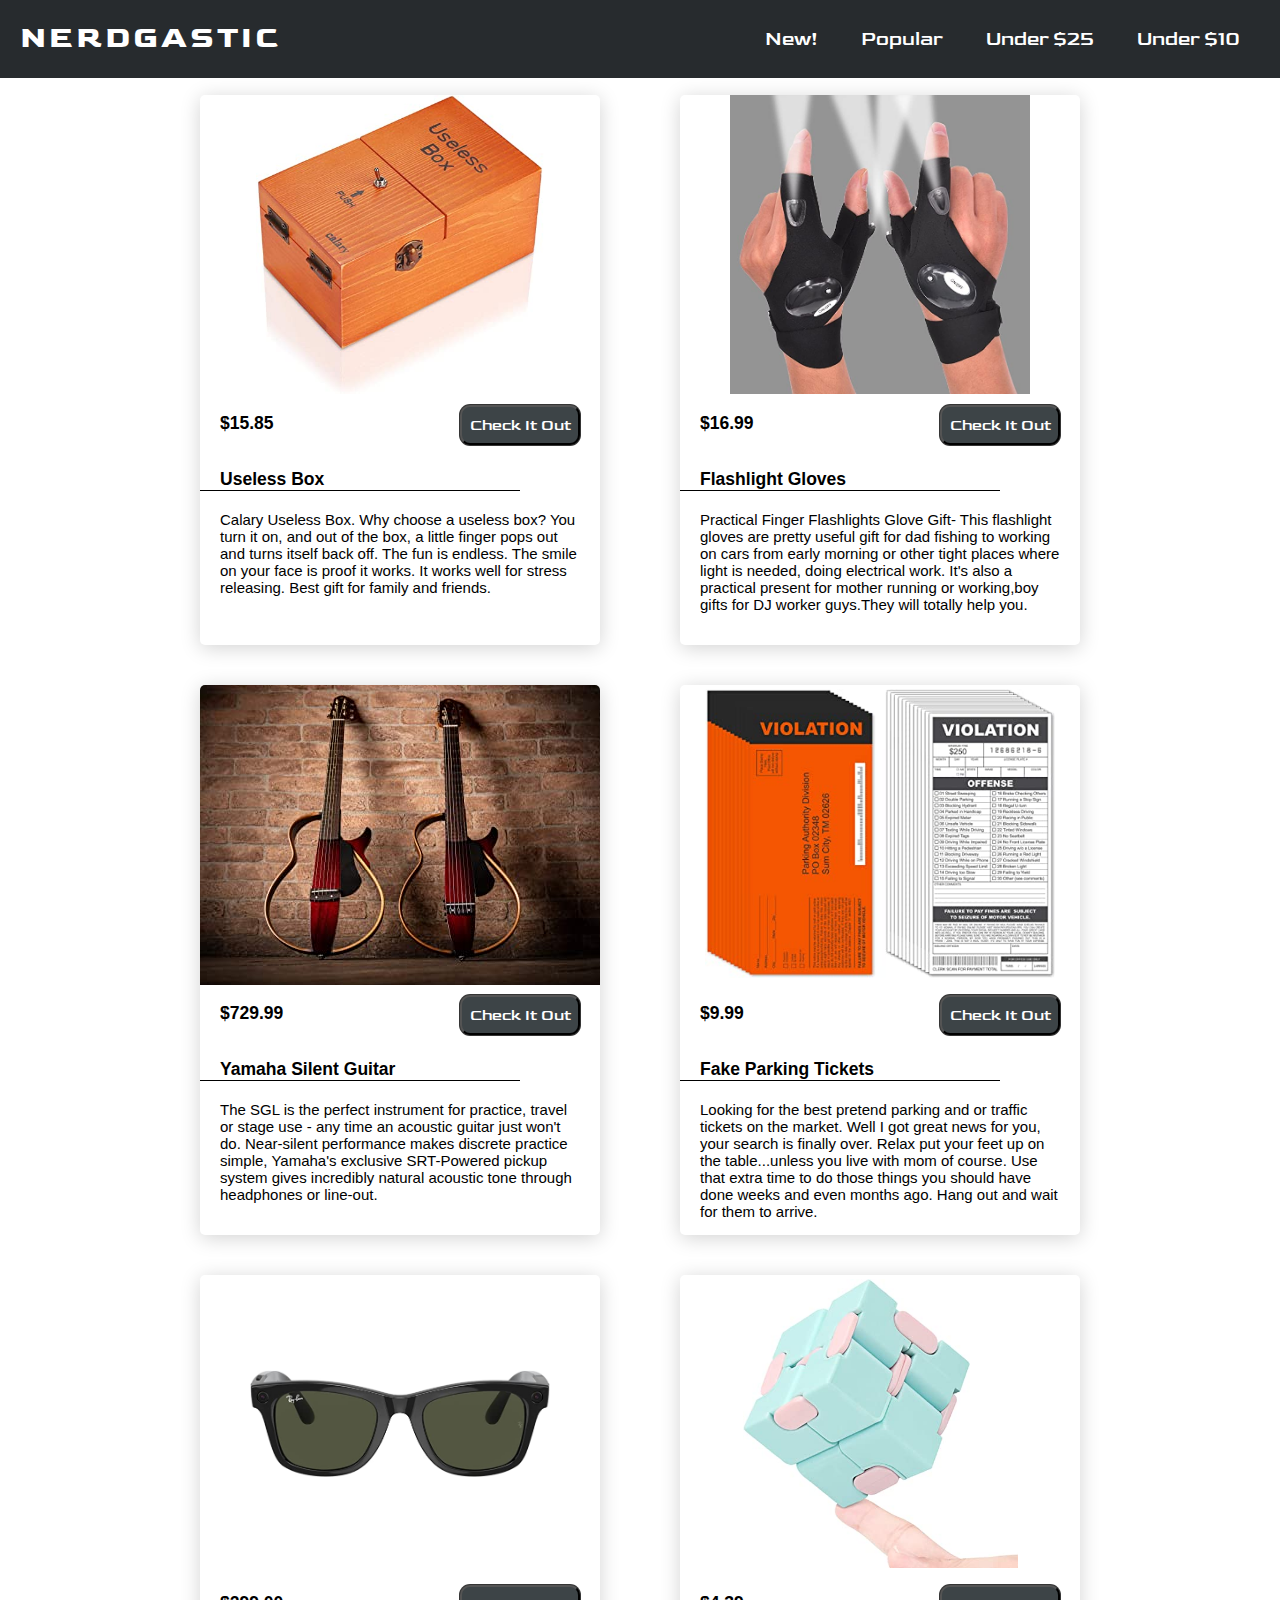
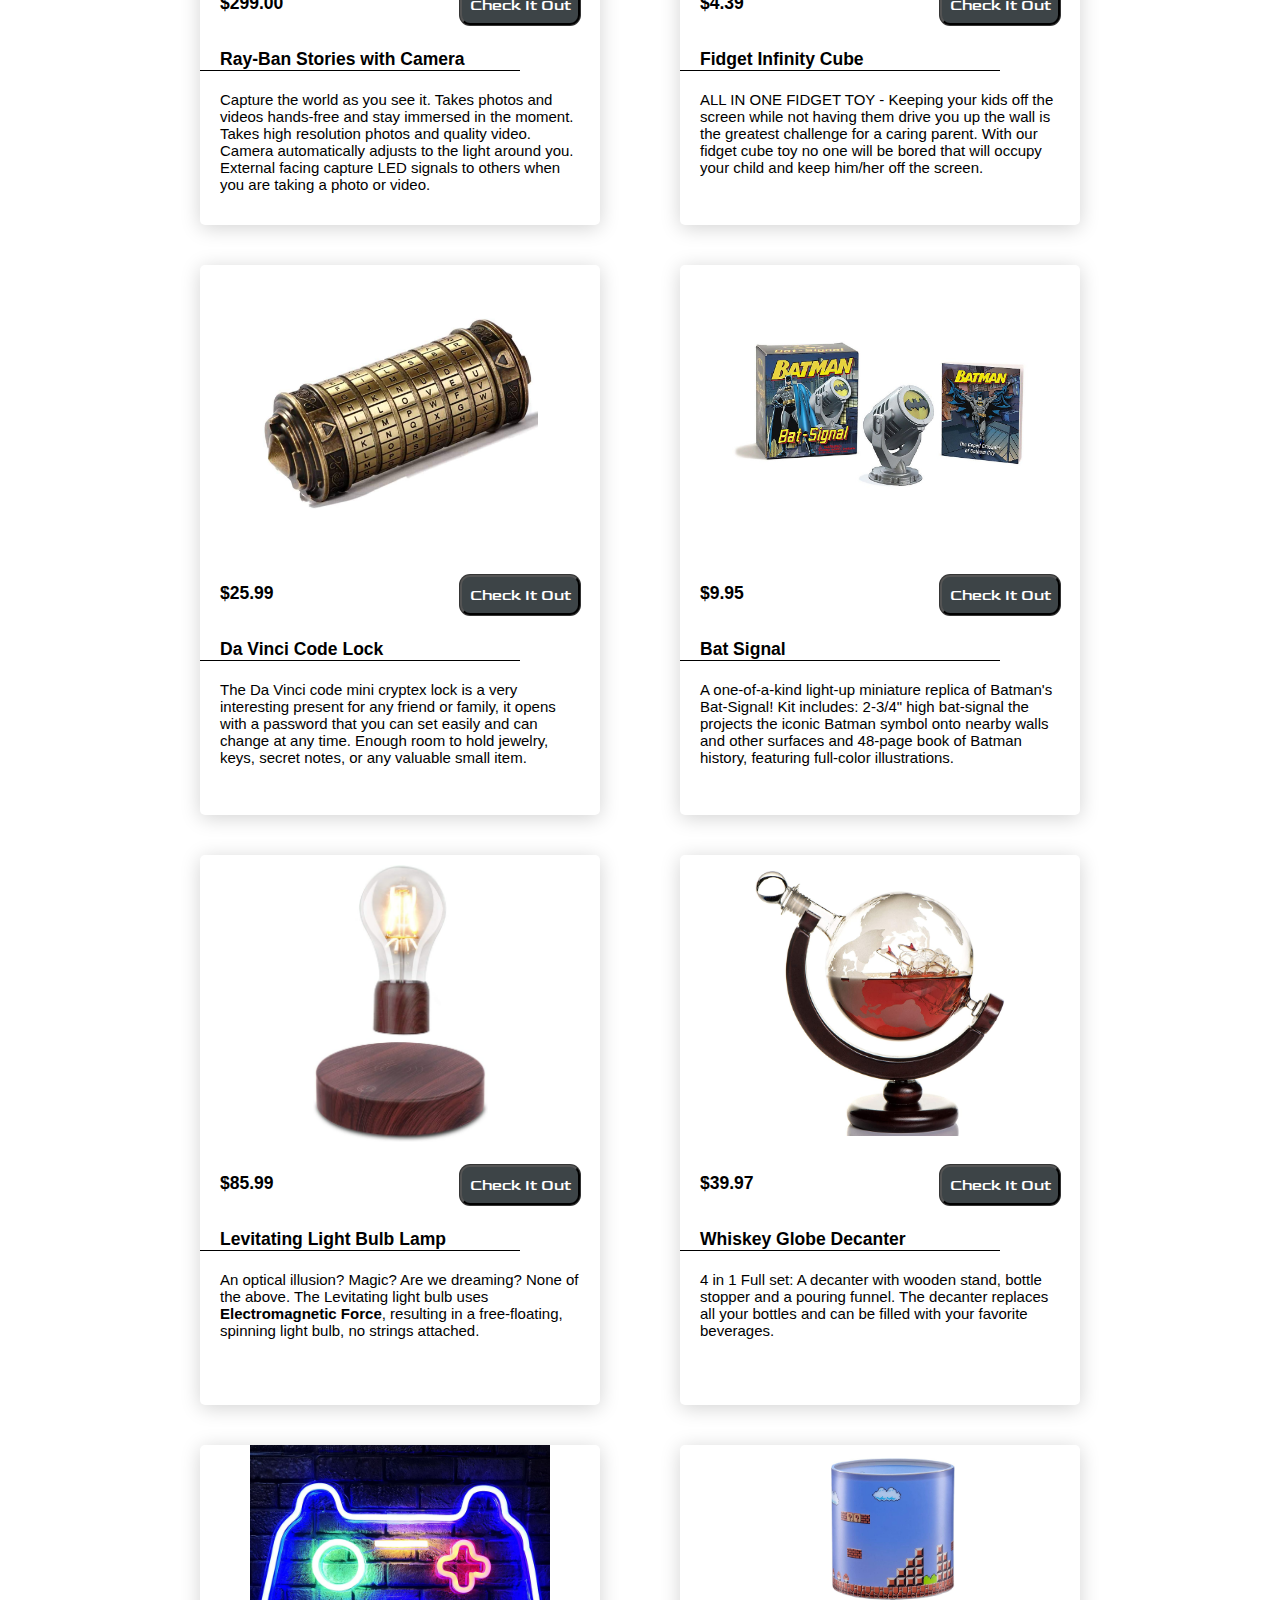
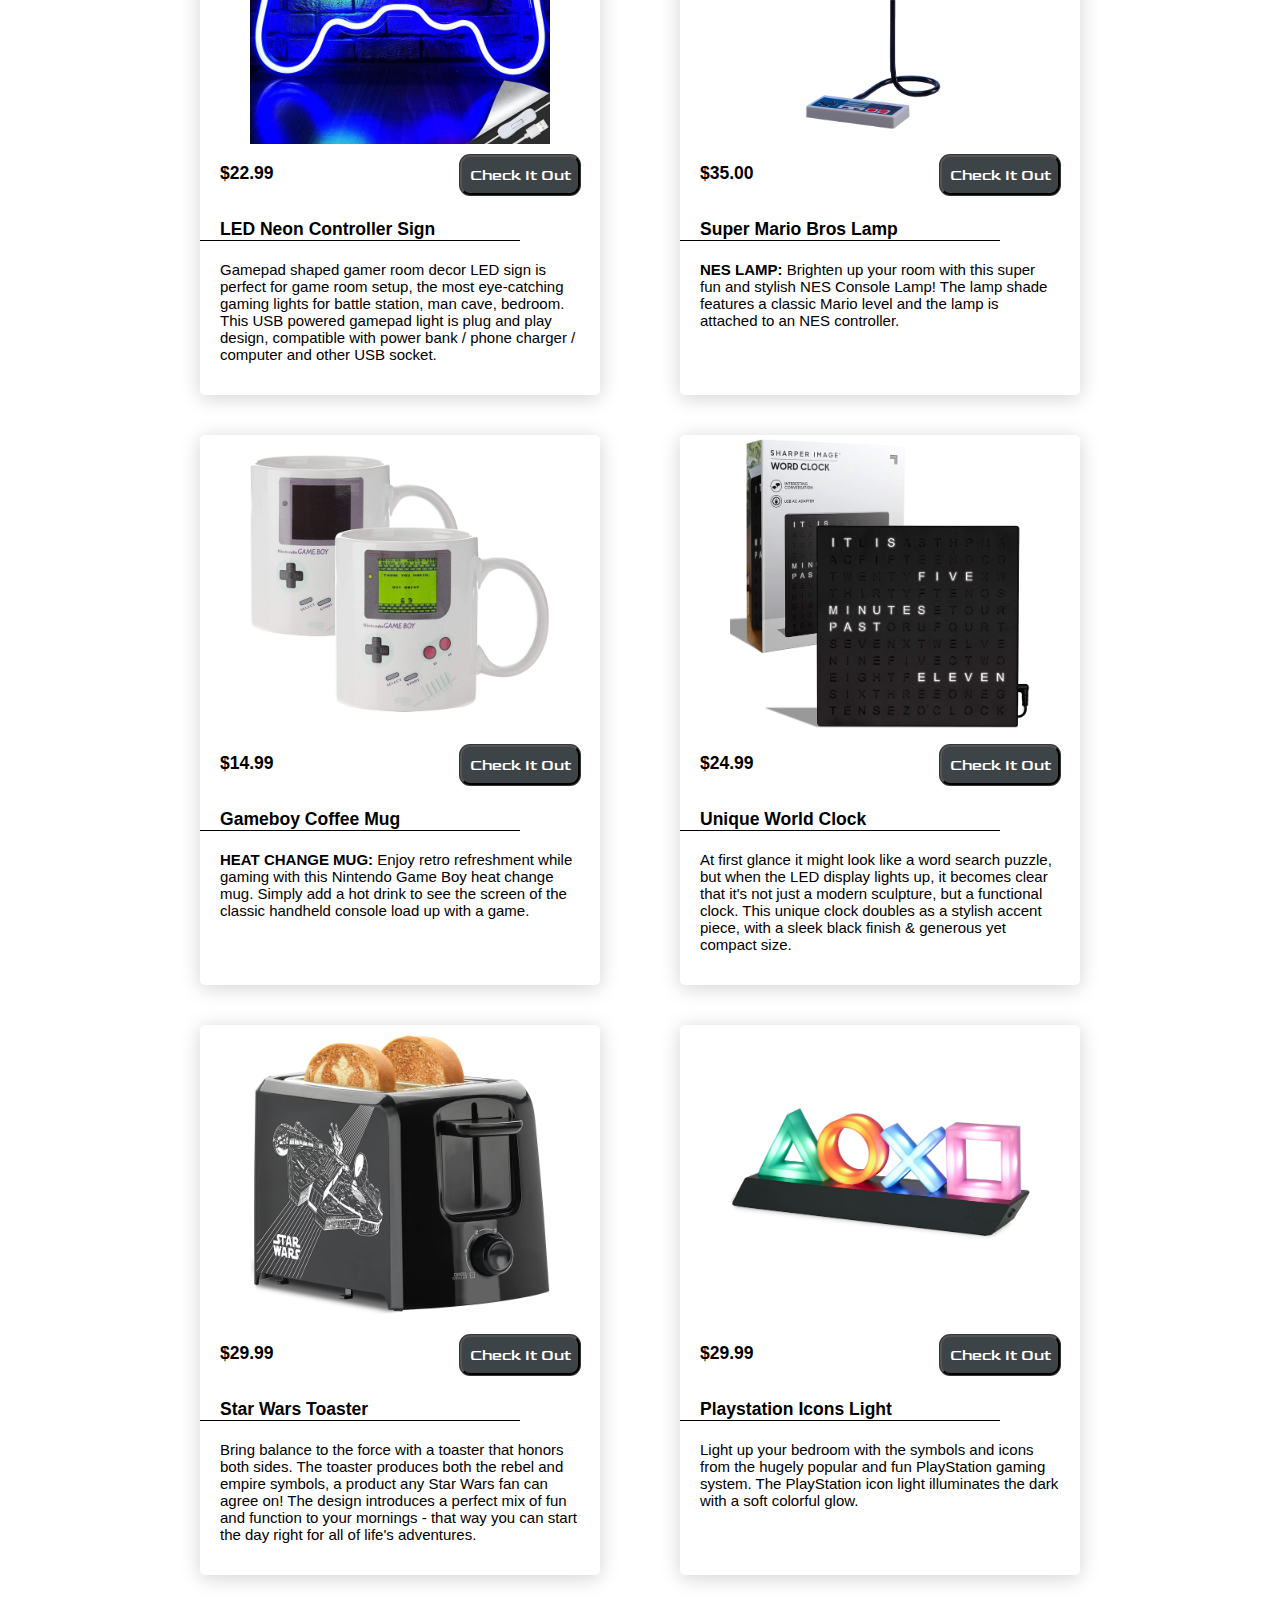
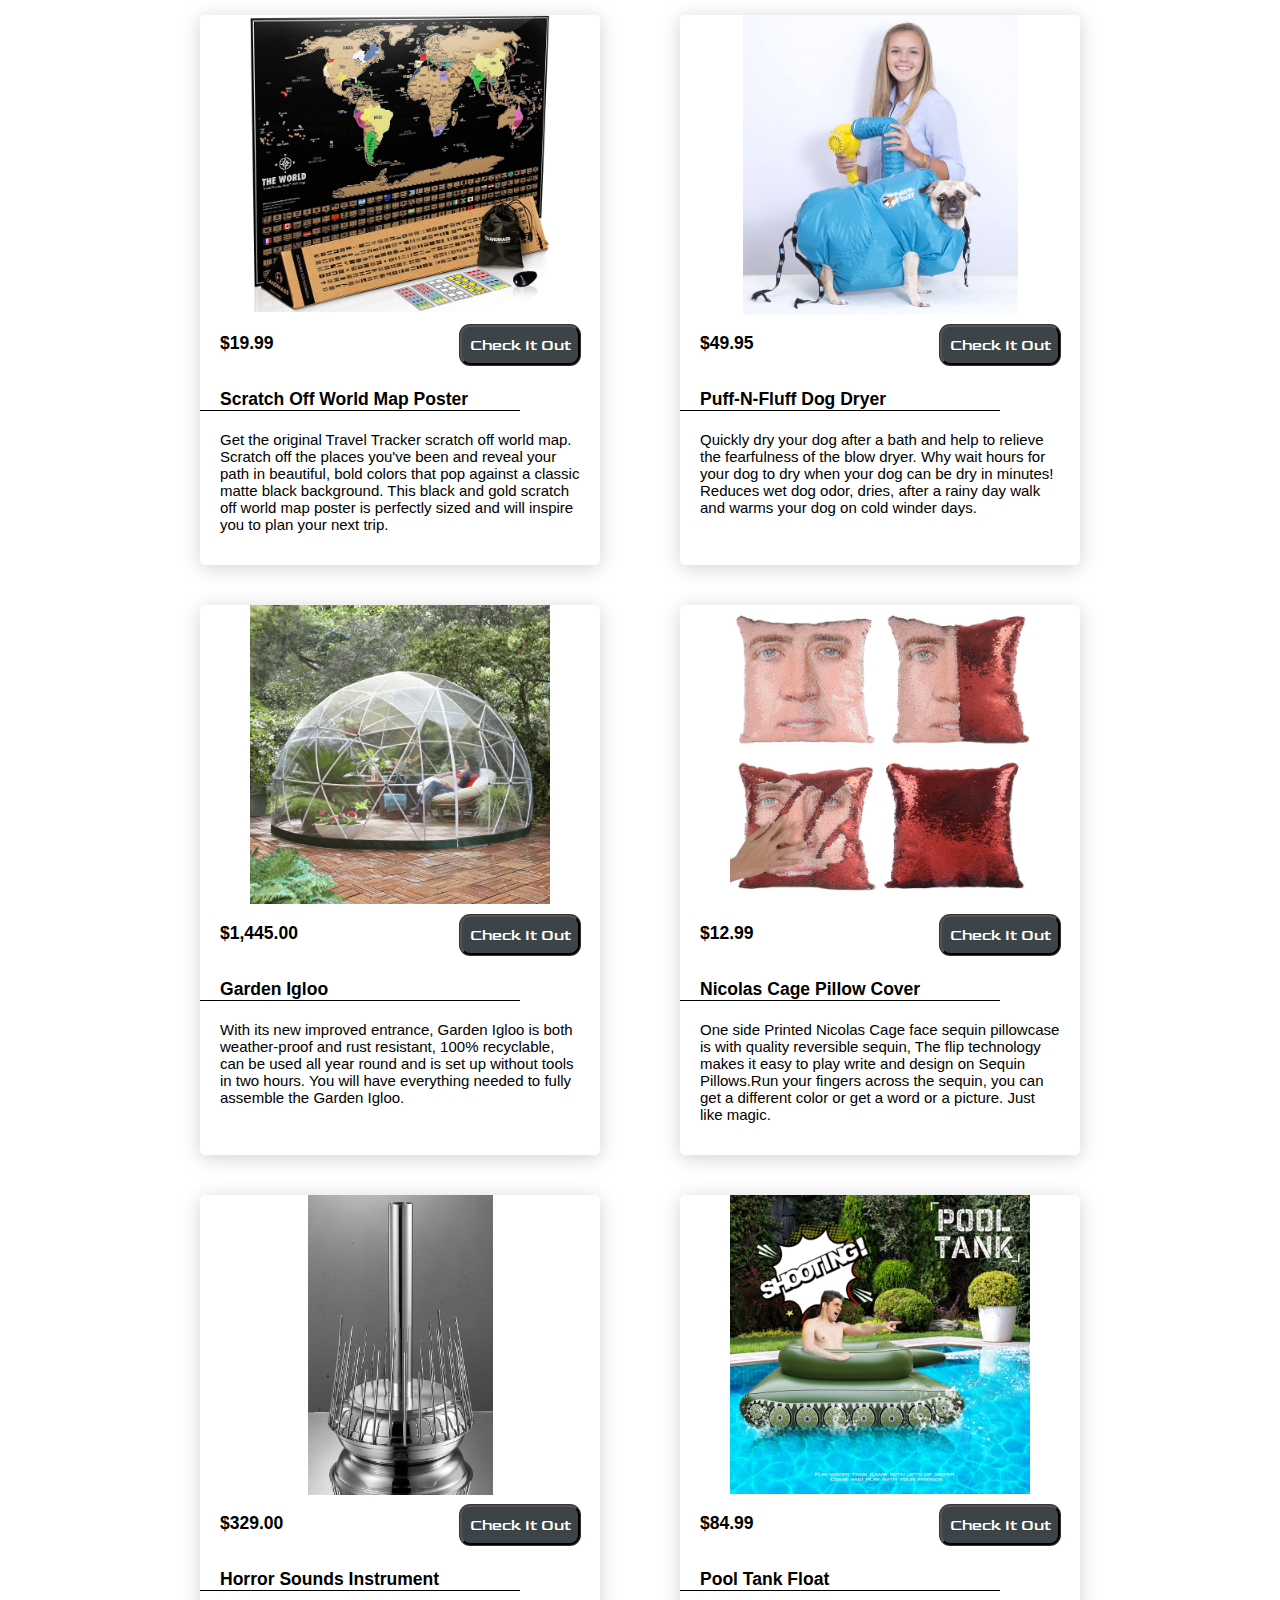
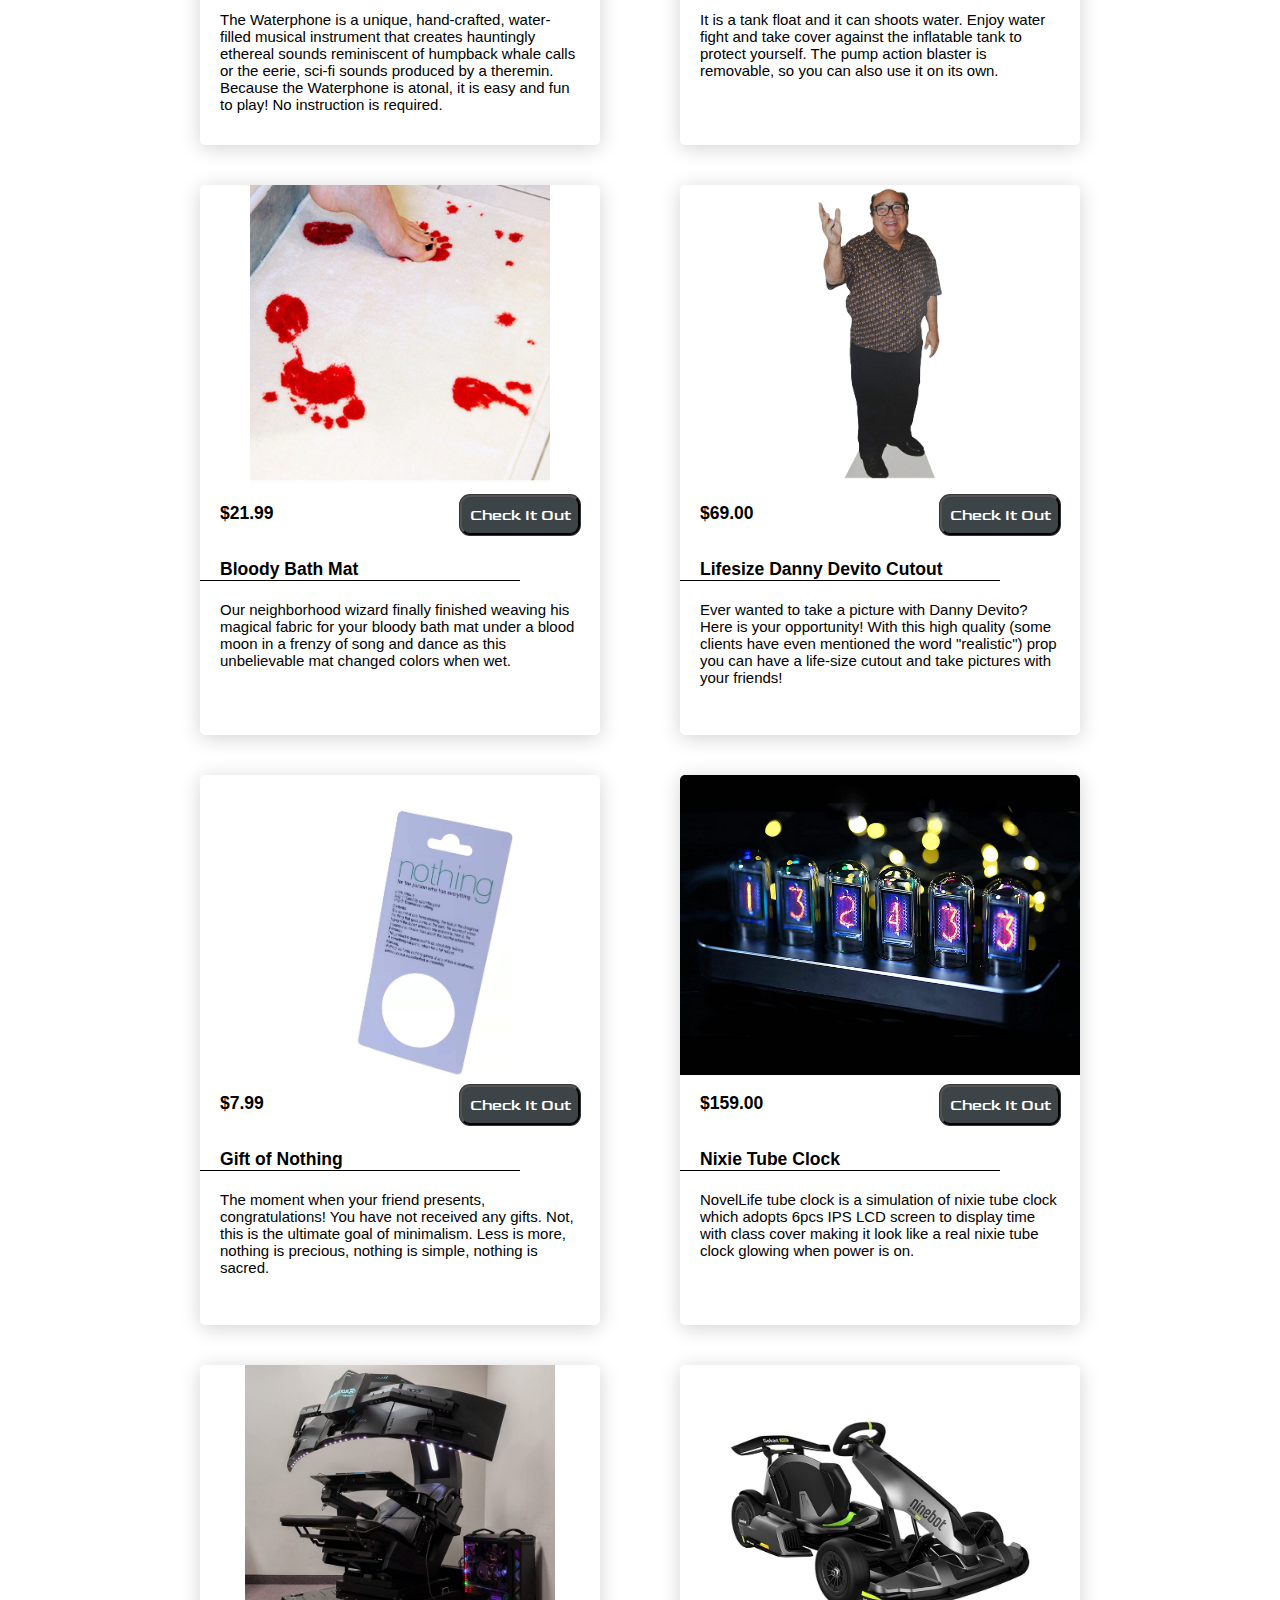
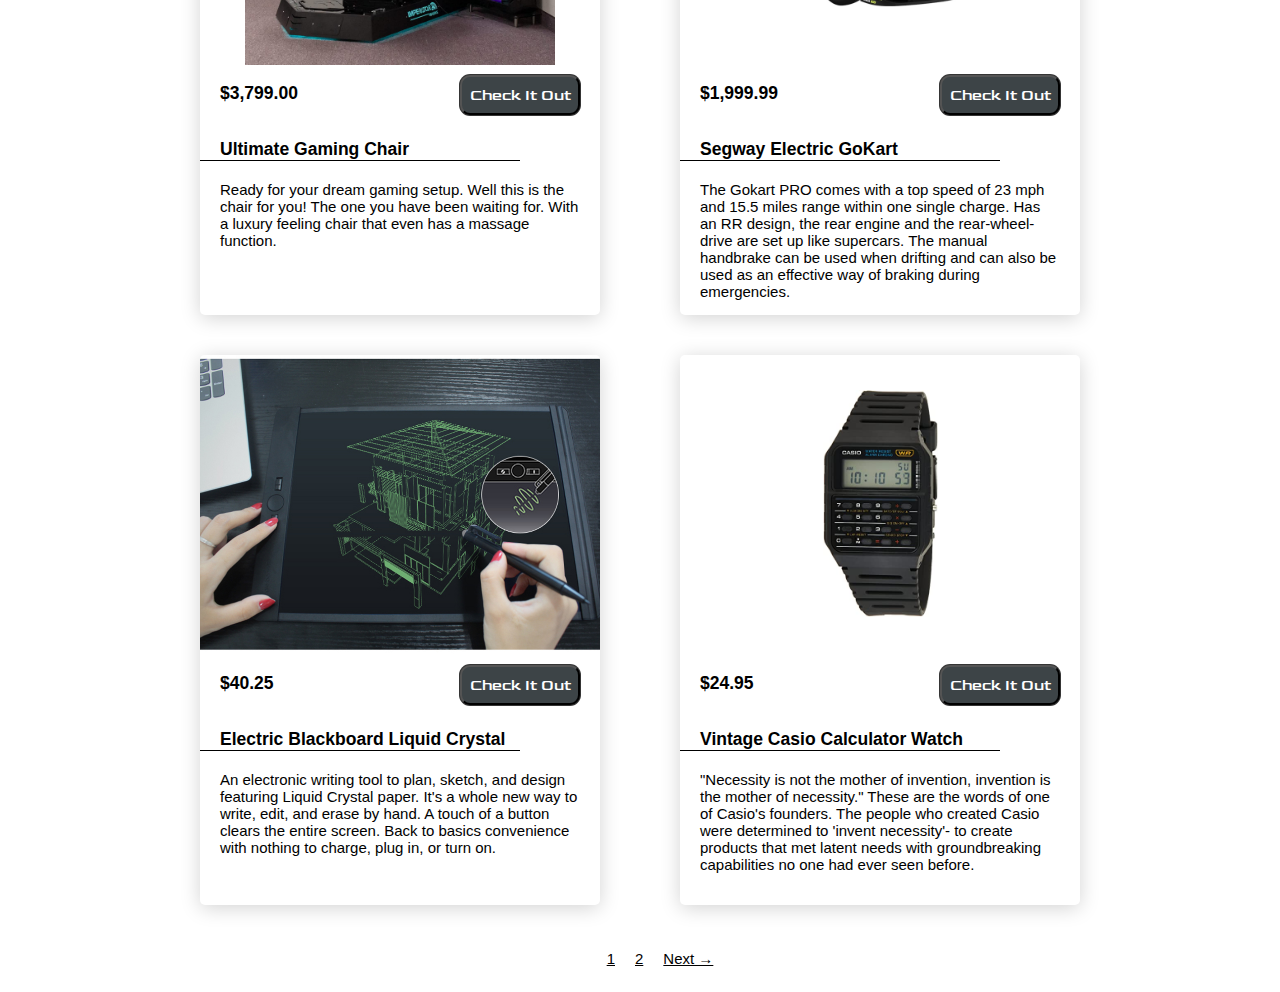
<file: index.html>
<!DOCTYPE html>
<html lang="en">
<head>
    <meta charset="UTF-8">
    <meta http-equiv="X-UA-Compatible" content="IE=edge">
    <meta name="viewport" content="width=device-width, initial-scale=1.0">
    <link href="/css/styles.css" rel="stylesheet">
    <link rel="preconnect" href="https://fonts.googleapis.com">
    <link rel="preconnect" href="https://fonts.gstatic.com" crossorigin>
    <link href="https://fonts.googleapis.com/css2?family=Goldman&display=swap" rel="stylesheet">
    <link rel="stylesheet" href="https://cdnjs.cloudflare.com/ajax/libs/font-awesome/4.7.0/css/font-awesome.min.css">
    <script src="/js/script.js" defer></script>
    
    <title>Nerdgastic</title>
</head>





<body>
    <div class="navbar">
        <a href="index.html"><h1>NERDGASTIC</h1></a>
    <div class="navlinks">
        <ul>
            <li class="linkHover"><a href="index.html">New!</a></li>
            <li><a href="popular.html">Popular</a></li>
            <li><a href="under25.html">Under $25</a></li>
            <li><a href="under10.html">Under $10</a></li>
            <!--<li><a href="">Categories</a></li> -->
        </ul>
    </div>

        <div class="burgerMenu">
            <input type="checkbox" id="check">
            <label for="check" class="checkButton">
                <i class="fa fa-bars"></i>
            </label>
        </div>
        
    </div>

    <div class="burgerLinks">
        <ul>
            <li><a href="index.html">New!</a></li>
            <li><a href="popular.html">Popular</a></li>
            <li><a href="under25.html">Under $25</a></li>
            <li><a href="under10.html">Under $10</a></li>
            <!--<li><a href="">Categories</a></li> -->
        </ul>
    </div>





    <div class="main">


        <div class="productContainer">
            <div class="imageContainer">
                <a href="https://amzn.to/3Mgt020" target="hidden"><img src="/images/uselessBox.jpg" height="300px"></a>
            </div>
            <div class="priceAndLink">
                <h3>$15.85</h3>
                <a href="https://amzn.to/3Mgt020" target="hidden"><button>Check It Out</button></a>
            </div>
            <div class="descriptionContainer">
                <h3>Useless Box</h3>
                <p>Calary Useless Box. Why choose a useless box? You turn it on, and out of the box, a little finger pops out and turns itself back off. The fun is endless. The smile on your face is proof it works. It works well for stress releasing. Best gift for family and friends.</p>
            </div>
        </div>



        <div class="productContainer">
            <div class="imageContainer">
                <a href="https://amzn.to/3OC8OK6" target="hidden"><img src="/images/flashlightGloves.jpg" width="300px"></a>
            </div>
            <div class="priceAndLink">
                <h3>$16.99</h3>
                <a href="https://amzn.to/3OC8OK6" target="hidden"><button>Check It Out</button></a>
            </div>
            <div class="descriptionContainer">
                <h3>Flashlight Gloves</h3>
                <p>Practical Finger Flashlights Glove Gift- This flashlight gloves are pretty useful gift for dad fishing to working on cars from early morning or other tight places where light is needed, doing electrical work. It's also a practical present for mother running or working,boy gifts for DJ worker guys.They will totally help you.</p>
            </div>
        </div>



        <div class="productContainer">
            <div class="imageContainer">
                <a href="https://amzn.to/3xIr5PC" target="hidden"><img src="/images/yamahaSilentGuitar.jpg"></a>
            </div>
            <div class="priceAndLink">
                <h3>$729.99</h3>
                <a href="https://amzn.to/3xIr5PC" target="hidden"><button>Check It Out</button></a>
            </div>
            <div class="descriptionContainer">
                <h3>Yamaha Silent Guitar</h3>
                <p>The SGL is the perfect instrument for practice, travel or stage use - any time an acoustic guitar just won't do. Near-silent performance makes discrete practice simple, Yamaha's exclusive SRT-Powered pickup system gives incredibly natural acoustic tone through headphones or line-out.</p>
            </div>
        </div>



        <div class="productContainer">
            <div class="imageContainer">
                <a href="https://amzn.to/3vECo9c" target="hidden"><img src="/images/fakeParkingTickets.jpg" width="350px"></a>
            </div>
            <div class="priceAndLink">
                <h3>$9.99</h3>
                <a href="https://amzn.to/3vECo9c" target="hidden"><button>Check It Out</button></a>
            </div>
            <div class="descriptionContainer">
                <h3>Fake Parking Tickets</h3>
                <p>Looking for the best pretend parking and or traffic tickets on the market. Well I got great news for you, your search is finally over. Relax put your feet up on the table...unless you live with mom of course. Use that extra time to do those things you should have done weeks and even months ago. Hang out and wait for them to arrive.</p>
            </div>
        </div>


        <div class="productContainer">
            <div class="imageContainer">
                <a href="https://amzn.to/3vRpfK3" target="blank"><img src="/images/raybands.jpg" width="300px"></a>
            </div>
            <div class="priceAndLink">
                <h3>$299.00</h3>
                <a href="https://amzn.to/3vRpfK3" target="blank"><button>Check It Out</button></a>
            </div>
            <div class="descriptionContainer">
                <h3>Ray-Ban Stories with Camera</h3>
                <p>Capture the world as you see it. Takes photos and videos hands-free and stay immersed in the moment. Takes high resolution photos and quality video. Camera automatically adjusts to the light around you. External facing capture LED signals to others when you are taking a photo or video.</p>
            </div>
        </div>


        <div class="productContainer">
            <div class="imageContainer">
                <a href="https://amzn.to/3MeIDaa" target="hidden"><img src="/images/infinityCube.jpg" width="275px"></a>
            </div>
            <div class="priceAndLink">
                <h3>$4.39</h3>
                <a href="https://amzn.to/3MeIDaa" target="hidden"><button>Check It Out</button></a>
            </div>
            <div class="descriptionContainer">
                <h3>Fidget Infinity Cube</h3>
                <p>ALL IN ONE FIDGET TOY - Keeping your kids off the screen while not having them drive you up the wall is the greatest challenge for a caring parent. With our fidget cube toy no one will be bored that will occupy your child and keep him/her off the screen.</p>
            </div>
        </div>


        <div class="productContainer">
            <div class="imageContainer">
                <a href="https://amzn.to/3MoCEjc" target="hidden"><img src="/images/davinciCodeLock.jpg" width="275px"></a>
            </div>
            <div class="priceAndLink">
                <h3>$25.99</h3>
                <a href="https://amzn.to/3MoCEjc" target="hidden"><button>Check It Out</button></a>
            </div>
            <div class="descriptionContainer">
                <h3>Da Vinci Code Lock</h3>
                <p>The Da Vinci code mini cryptex lock is a very interesting present for any friend or family, it opens with a password that you can set easily and can change at any time. Enough room to hold jewelry, keys, secret notes, or any valuable small item.</p>
            </div>
        </div>


        <div class="productContainer">
            <div class="imageContainer">
                <a href="https://amzn.to/3MliypY" target="hidden"><img src="/images/batSignal.jpg" width="300px"></a>
            </div>
            <div class="priceAndLink">
                <h3>$9.95</h3>
                <a href="https://amzn.to/3MliypY" target="hidden"><button>Check It Out</button></a>
            </div>
            <div class="descriptionContainer">
                <h3>Bat Signal</h3>
                <p>A one-of-a-kind light-up miniature replica of Batman's Bat-Signal! Kit includes: 2-3/4" high bat-signal the projects the iconic Batman symbol onto nearby walls and other surfaces and 48-page book of Batman history, featuring full-color illustrations.</p>
            </div>
        </div>


        <div class="productContainer">
            <div class="imageContainer">
                <a href="https://amzn.to/3k6zlRy" target="hidden"><img src="/images/levitatingLamp.jpg" width="175px"></a>
            </div>
            <div class="priceAndLink">
                <h3>$85.99</h3>
                <a href="https://amzn.to/3k6zlRy" target="hidden"><button>Check It Out</button></a>
            </div>
            <div class="descriptionContainer">
                <h3>Levitating Light Bulb Lamp</h3>
                <p>An optical illusion? Magic? Are we dreaming? None of the above. The Levitating light bulb uses <strong>Electromagnetic Force</strong>, resulting in a free-floating, spinning light bulb, no strings attached.</p>
            </div>
        </div>


        

        <div class="productContainer">
            <div class="imageContainer">
                <a href="https://amzn.to/3v73IxE" target="hidden"><img src="/images/whiskeyGlobeDecanter.jpg" width="250px"></a>
            </div>
            <div class="priceAndLink">
                <h3>$39.97</h3>
                <a href="https://amzn.to/3v73IxE" target="hidden"><button>Check It Out</button></a>
            </div>
            <div class="descriptionContainer">
                <h3>Whiskey Globe Decanter</h3>
                <p>4 in 1 Full set: A decanter with wooden stand, bottle stopper and a pouring funnel. The decanter replaces all your bottles and can be filled with your favorite beverages.</p>
            </div>
        </div>



        <div class="productContainer">
            <div class="imageContainer">
                <a href="https://amzn.to/3Mxed3j" target="hidden"><img src="/images/ledGameNeonSign.jpg" width="300px"></a>
            </div>
            <div class="priceAndLink">
                <h3>$22.99</h3>
                <a href="https://amzn.to/3Mxed3j" target="hidden"><button>Check It Out</button></a>
            </div>
            <div class="descriptionContainer">
                <h3>LED Neon Controller Sign</h3>
                <p>Gamepad shaped gamer room decor LED sign is perfect for game room setup, the most eye-catching gaming lights for battle station, man cave, bedroom. This USB powered gamepad light is plug and play design, compatible with power bank / phone charger / computer and other USB socket.</p>
            </div>
        </div>



        <div class="productContainer">
            <div class="imageContainer">
                <a href="https://amzn.to/3KckS1h" target="hidden"><img src="/images/marioLamp.jpg" width="150px"></a>
            </div>
            <div class="priceAndLink">
                <h3>$35.00</h3>
                <a href="https://amzn.to/3KckS1h" target="hidden"><button>Check It Out</button></a>
            </div>
            <div class="descriptionContainer">
                <h3>Super Mario Bros Lamp</h3>
                <p><strong>NES LAMP:</strong> Brighten up your room with this super fun and stylish NES Console Lamp! The lamp shade features a classic Mario level and the lamp is attached to an NES controller. </p>
            </div>
        </div>



        <div class="productContainer">
            <div class="imageContainer">
                <a href="https://amzn.to/3vIVVFe" target="hidden"><img src="/images/gameboyMug.jpg" width="300px"></a>
            </div>
            <div class="priceAndLink">
                <h3>$14.99</h3>
                <a href="https://amzn.to/3vIVVFe" target="hidden"><button>Check It Out</button></a>
            </div>
            <div class="descriptionContainer">
                <h3>Gameboy Coffee Mug</h3>
                <p><strong>HEAT CHANGE MUG:</strong> Enjoy retro refreshment while gaming with this Nintendo Game Boy heat change mug. Simply add a hot drink to see the screen of the classic handheld console load up with a game. </p>
            </div>
        </div>


        <div class="productContainer">
            <div class="imageContainer">
                <a href="https://amzn.to/3EPQ0CE" target="hidden"><img src="/images/worldClock.jpg" width="300px"></a>
            </div>
            <div class="priceAndLink">
                <h3>$24.99</h3>
                <a href="https://amzn.to/3EPQ0CE" target="hidden"><button>Check It Out</button></a>
            </div>
            <div class="descriptionContainer">
                <h3>Unique World Clock</h3>
                <p>At first glance it might look like a word search puzzle, but when the LED display lights up, it becomes clear that it's not just a modern sculpture, but a functional clock. This unique clock doubles as a stylish accent piece, with a sleek black finish & generous yet compact size. </p>
            </div>
        </div>


        <div class="productContainer">
            <div class="imageContainer">
                <a href="https://amzn.to/3rNcUVZ" target="hidden"><img src="/images/starWarsToaster.jpg" width="300px"></a>
            </div>
            <div class="priceAndLink">
                <h3>$29.99</h3>
                <a href="https://amzn.to/3rNcUVZ" target="hidden"><button>Check It Out</button></a>
            </div>
            <div class="descriptionContainer">
                <h3>Star Wars Toaster</h3>
                <p>Bring balance to the force with a toaster that honors both sides. The toaster produces both the rebel and empire symbols, a product any Star Wars fan can agree on! The design introduces a perfect mix of fun and function to your mornings - that way you can start the day right for all of life's adventures. </p>
            </div>
        </div>



        <div class="productContainer">
            <div class="imageContainer">
                <a href="https://amzn.to/3K5dc0J" target="hidden"><img src="/images/playstationIconLight.jpg" width="300px"></a>
            </div>
            <div class="priceAndLink">
                <h3>$29.99</h3>
                <a href="https://amzn.to/3K5dc0J" target="hidden"><button>Check It Out</button></a>
            </div>
            <div class="descriptionContainer">

                <h3>Playstation Icons Light</h3>

                <p>Light up your bedroom with the symbols and icons from the hugely popular and fun PlayStation gaming system. The PlayStation icon light illuminates the dark with a soft colorful glow. </p>
            </div>
        </div>



        <div class="productContainer">
            <div class="imageContainer">
                <a href="https://amzn.to/3vceO4g" target="hidden"><img src="/images/scratchOffMap.jpg" width="300px"></a>
            </div>
            <div class="priceAndLink">
                <h3>$19.99</h3>
                <a href="https://amzn.to/3vceO4g" target="hidden"><button>Check It Out</button></a>
            </div>
            <div class="descriptionContainer">
        
                <h3>Scratch Off World Map Poster</h3>

                <p>Get the original Travel Tracker scratch off world map. Scratch off the places you've been and reveal your path in beautiful, bold colors that pop against a classic matte black background. This black and gold scratch off world map poster is perfectly sized and will inspire you to plan your next trip.</p>
            </div>
        </div>



        <div class="productContainer">
            <div class="imageContainer">
                <a href="https://amzn.to/37H3Z1l" target="hidden"><img src="/images/dogDryer.jpg" width="275px"></a>
            </div>
            <div class="priceAndLink">
                <h3>$49.95</h3>
                <a href="https://amzn.to/37H3Z1l" target="hidden"><button>Check It Out</button></a>
            </div>
            <div class="descriptionContainer">

                <h3>Puff-N-Fluff Dog Dryer</h3>

                <p>Quickly dry your dog after a bath and help to relieve the fearfulness of the blow dryer. Why wait hours for your dog to dry when your dog can be dry in minutes! Reduces wet dog odor, dries, after a rainy day walk and warms your dog on cold winder days.</p>
            </div>
        </div>



        <div class="productContainer">
            <div class="imageContainer">
                <a href="https://amzn.to/3k5J1fl" target="hidden"><img src="/images/gardenIgloo.jpg" width="300px"></a>
            </div>
            <div class="priceAndLink">
                <h3>$1,445.00</h3>
                <a href="https://amzn.to/3k5J1fl" target="hidden"><button>Check It Out</button></a>
            </div>
            <div class="descriptionContainer">

                <h3>Garden Igloo</h3>

                <p>With its new improved entrance, Garden Igloo is both weather-proof and rust resistant, 100% recyclable, can be used all year round and is set up without tools in two hours. You will have everything needed to fully assemble the Garden Igloo.</p>
            </div>
        </div>



        <div class="productContainer">
            <div class="imageContainer">
                <a href="https://amzn.to/3Mtroly" target="hidden"><img src="/images/nicolasCagePillow.jpg" width="300px"></a>
            </div>
            <div class="priceAndLink">
                <h3>$12.99</h3>
                <a href="https://amzn.to/3Mtroly" target="hidden"><button>Check It Out</button></a>
            </div>
            <div class="descriptionContainer">

                <h3>Nicolas Cage Pillow Cover</h3>


                <p>One side Printed Nicolas Cage face sequin pillowcase is with quality reversible sequin, The flip technology makes it easy to play write and design on Sequin Pillows.Run your fingers across the sequin, you can get a different color or get a word or a picture. Just like magic.</p>
            </div>
        </div>



        <div class="productContainer">
            <div class="imageContainer">
                <a href="https://amzn.to/3vcG5nw" target="hidden"><img src="/images/horrorSounds.jpg" width="185px"></a>
            </div>
            <div class="priceAndLink">
                <h3>$329.00</h3>
                <a href="https://amzn.to/3vcG5nw" target="hidden"><button>Check It Out</button></a>
            </div>
            <div class="descriptionContainer">

                <h3>Horror Sounds Instrument</h3>

                <p>The Waterphone is a unique, hand-crafted, water-filled musical instrument that creates hauntingly ethereal sounds reminiscent of humpback whale calls or the eerie, sci-fi sounds produced by a theremin. Because the Waterphone is atonal, it is easy and fun to play! No instruction is required. </p>
            </div>
        </div>



        <div class="productContainer">
            <div class="imageContainer">
                <a href="https://amzn.to/3MpiQw7" target="hidden"><img src="/images/poolTankFloatr.jpg" width="300px"></a>
            </div>
            <div class="priceAndLink">
                <h3>$84.99</h3>
                <a href="https://amzn.to/3MpiQw7" target="hidden"><button>Check It Out</button></a>
            </div>
            <div class="descriptionContainer">
                
                <h3>Pool Tank Float</h3>

                <p>It is a tank float and it can shoots water. Enjoy water fight and take cover against the inflatable tank to protect yourself. The pump action blaster is removable, so you can also use it on its own.</p>
            </div>
        </div>



        <div class="productContainer">
            <div class="imageContainer">
                <a href="https://amzn.to/3MtgsEI" target="hidden"><img src="/images/bloodBathMat.jpg" width="300px"></a>
            </div>
            <div class="priceAndLink">
                <h3>$21.99</h3>
                <a href="https://amzn.to/3MtgsEI" target="hidden"><button>Check It Out</button></a>
            </div>
            <div class="descriptionContainer">
                
                <h3>Bloody Bath Mat</h3>

                <p>Our neighborhood wizard finally finished weaving his magical fabric for your bloody bath mat under a blood moon in a frenzy of song and dance as this unbelievable mat changed colors when wet.</p>
            </div>
        </div>



        <div class="productContainer">
            <div class="imageContainer">
                <a href="https://amzn.to/3MmlrXA" target="hidden"><img src="/images/dannyDevito.jpg" width="125px"></a>
            </div>
            <div class="priceAndLink">
                <h3>$69.00</h3>
                <a href="https://amzn.to/3MmlrXA" target="hidden"><button>Check It Out</button></a>
            </div>
            <div class="descriptionContainer">
                
                <h3>Lifesize Danny Devito Cutout</h3>

                <p>Ever wanted to take a picture with Danny Devito? Here is your opportunity! With this high quality (some clients have even mentioned the word "realistic") prop you can have a life-size cutout and take pictures with your friends!</p>
            </div>
        </div>


        <div class="productContainer">
            <div class="imageContainer">
                <a href="https://amzn.to/3k8YJGs" target="hidden"><img src="/images/nothingGift.jpg" width="225px"></a>
            </div>
            <div class="priceAndLink">
                <h3>$7.99</h3>
                <a href="https://amzn.to/3k8YJGs" target="hidden"><button>Check It Out</button></a>
            </div>
            <div class="descriptionContainer">
                
                <h3>Gift of Nothing</h3>

                <p>The moment when your friend presents, congratulations! You have not received any gifts. Not, this is the ultimate goal of minimalism. Less is more, nothing is precious, nothing is simple, nothing is sacred. </p>
            </div>
        </div>


        <div class="productContainer">
            <div class="imageContainer">
                <a href="https://amzn.to/39fsG5x" target="hidden"><img src="/images/nixieTubeClock.jpg" width="400px"></a>
            </div>
            <div class="priceAndLink">
                <h3>$159.00</h3>
                <a href="https://amzn.to/39fsG5x" target="hidden"><button>Check It Out</button></a>
            </div>
            <div class="descriptionContainer">
                
                <h3>Nixie Tube Clock</h3>

                <p>NovelLife tube clock is a simulation of nixie tube clock which adopts 6pcs IPS LCD screen to display time with class cover making it look like a real nixie tube clock glowing when power is on.</p>
            </div>
        </div>



        <div class="productContainer">
            <div class="imageContainer">
                <a href="https://amzn.to/3LjThN2" target="hidden"><img src="/images/ultimateGamingChair.jpg" width="310px"></a>
            </div>
            <div class="priceAndLink">
                <h3>$3,799.00</h3>
                <a href="https://amzn.to/3LjThN2" target="hidden"><button>Check It Out</button></a>
            </div>
            <div class="descriptionContainer">
                
                <h3>Ultimate Gaming Chair</h3>

                <p>Ready for your dream gaming setup. Well this is the chair for you! The one you have been waiting for. With a luxury feeling chair that even has a massage function.</p>
            </div>
        </div>



        <div class="productContainer">
            <div class="imageContainer">
                <a href="https://amzn.to/3xRmKKa" target="hidden"><img src="/images/segwayGoKart.jpg" width="300px"></a>
            </div>
            <div class="priceAndLink">
                <h3>$1,999.99</h3>
                <a href="https://amzn.to/3xRmKKa" target="hidden"><button>Check It Out</button></a>
            </div>
            <div class="descriptionContainer">
                
                <h3>Segway Electric GoKart</h3>

                <p>The Gokart PRO comes with a top speed of 23 mph and 15.5 miles range within one single charge. Has an RR design, the rear engine and the rear-wheel-drive are set up like supercars. The manual handbrake can be used when drifting and can also be used as an effective way of braking during emergencies.</p>
            </div>
        </div>


        <div class="productContainer">
            <div class="imageContainer">
                <a href="https://amzn.to/3K7zw9P" target="hidden"><img src="/images/electricBlackboard.jpg" width="475px"></a>
            </div>
            <div class="priceAndLink">
                <h3>$40.25</h3>
                <a href="https://amzn.to/3K7zw9P" target="hidden"><button>Check It Out</button></a>
            </div>
            <div class="descriptionContainer">
                
                <h3>Electric Blackboard Liquid Crystal</h3>

                <p>An electronic writing tool to plan, sketch, and design featuring Liquid Crystal paper. It's a whole new way to write, edit, and erase by hand. A touch of a button clears the entire screen. Back to basics convenience with nothing to charge, plug in, or turn on. </p>
            </div>
        </div>


        <div class="productContainer">
            <div class="imageContainer">
                <a href="https://amzn.to/3FejvhJ" target="hidden"><img src="/images/casioWatch.jpg" width="115px"></a>
            </div>
            <div class="priceAndLink">
                <h3>$24.95</h3>
                <a href="https://amzn.to/3FejvhJ" target="hidden"><button>Check It Out</button></a>
            </div>
            <div class="descriptionContainer">
                
                <h3>Vintage Casio Calculator Watch</h3>

                <p>"Necessity is not the mother of invention, invention is the mother of necessity." These are the words of one of Casio's founders. The people who created Casio were determined to 'invent necessity'- to create products that met latent needs with groundbreaking capabilities no one had ever seen before.</p>
            </div>
        </div>




    </div>
    

    <div class="pages">
        <ul>
            <li><a href="index.html">1</a></li>
            <li><a href="page-2.html">2</a></li>
            <li><a href="page-2.html">Next &#x2192</a></li>
        </ul>
    </div>
</body>
</html>
</file>
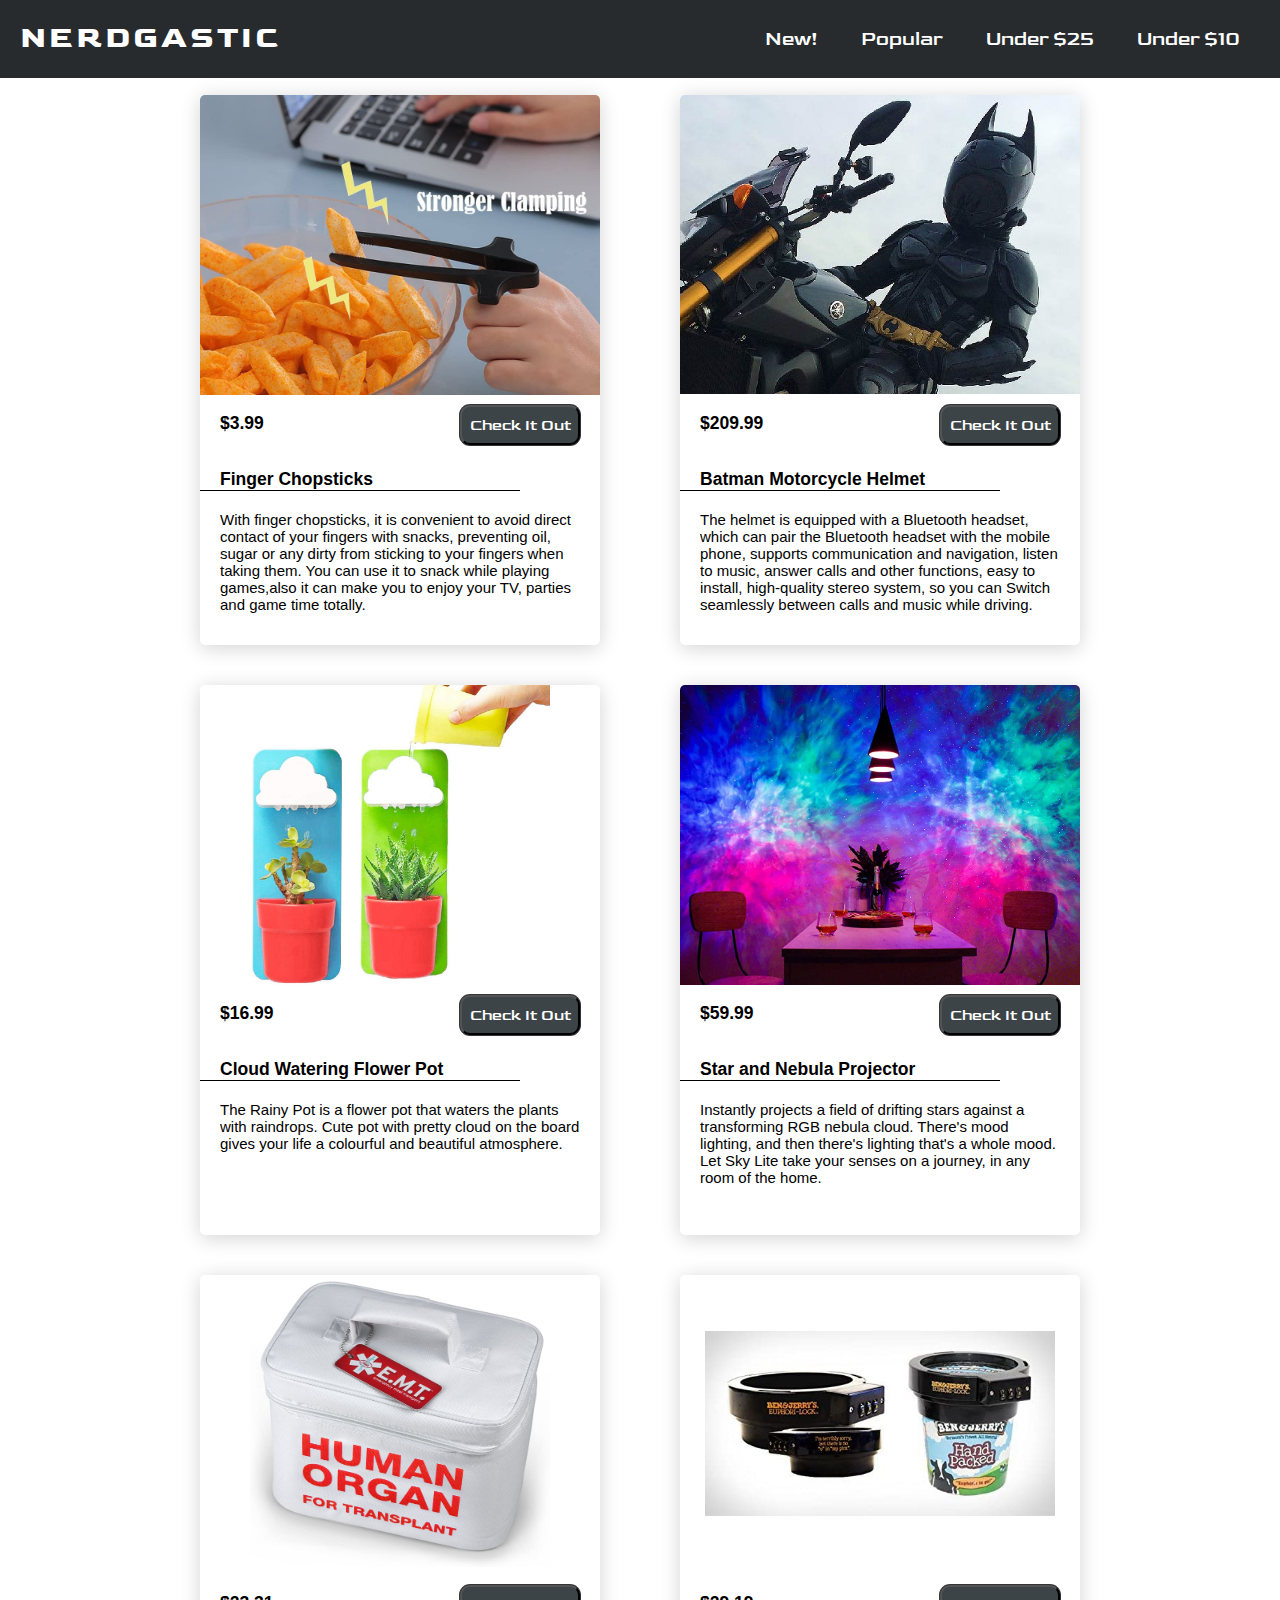
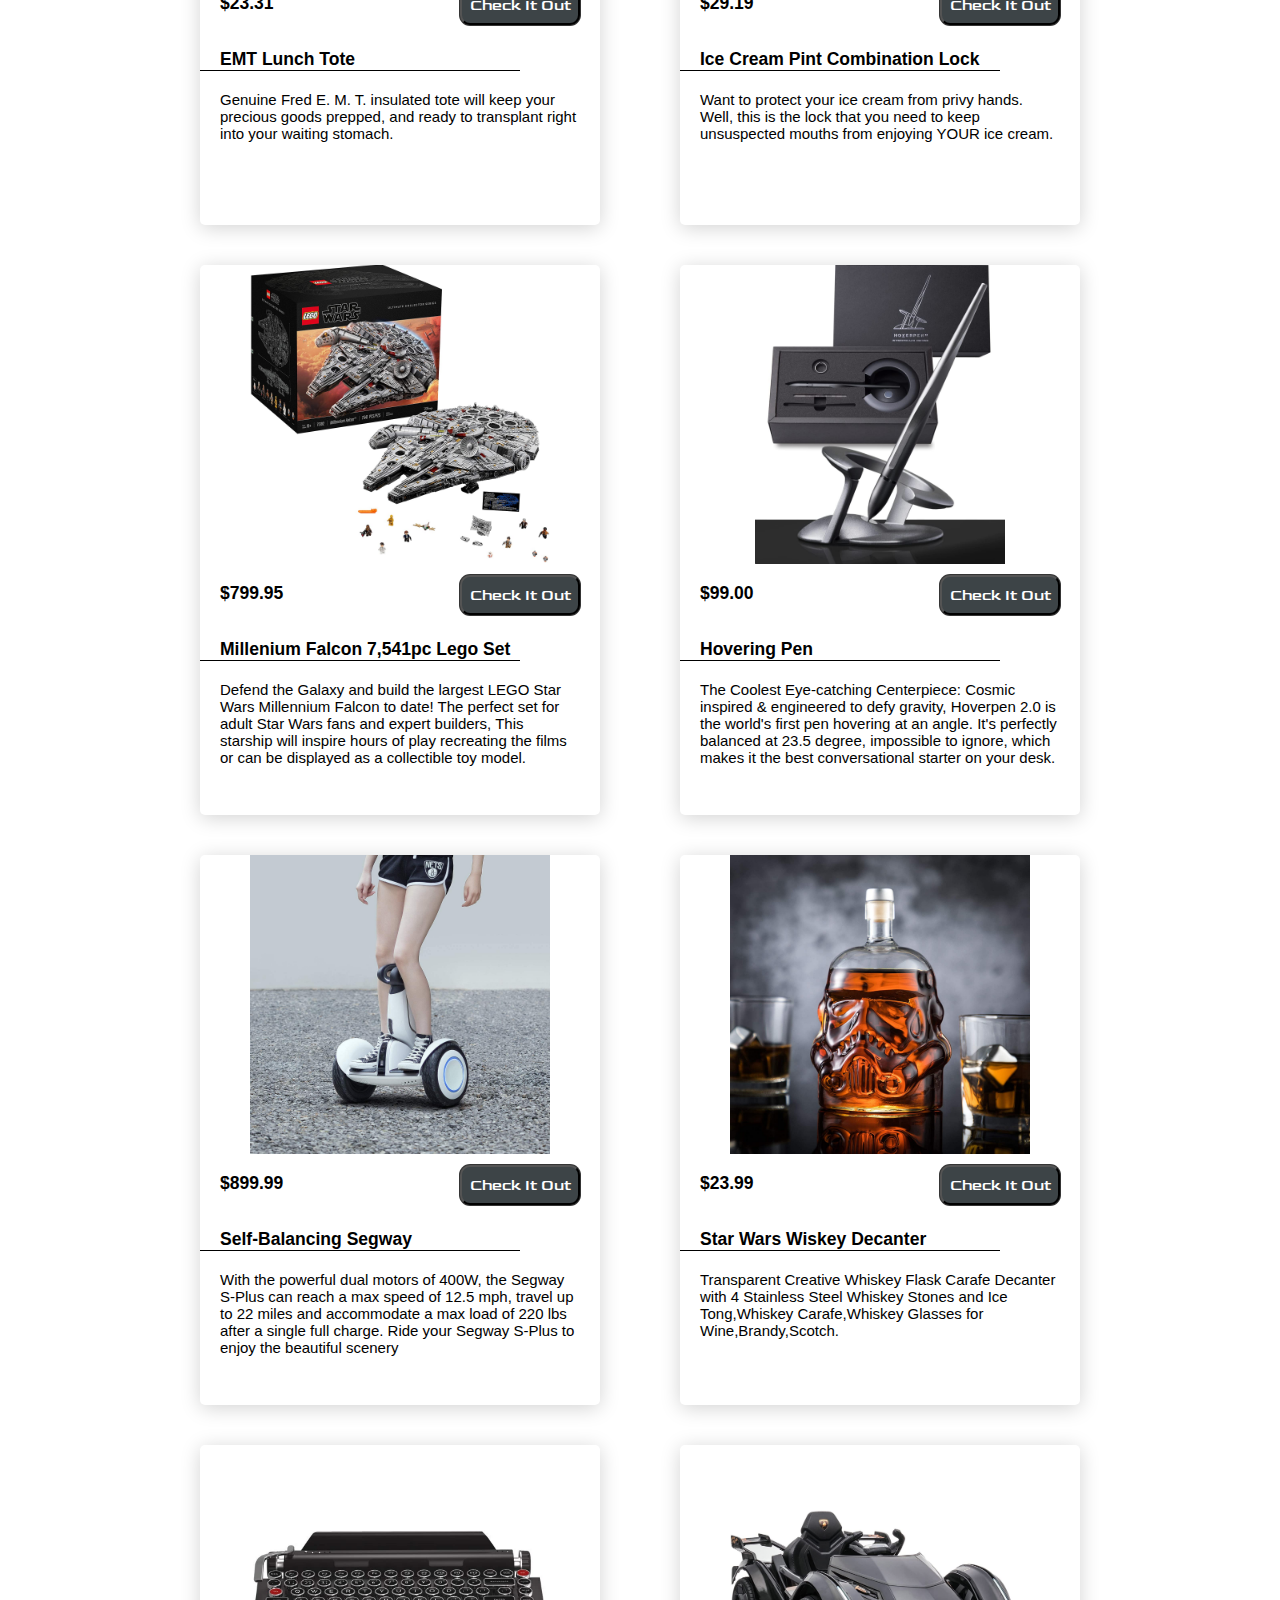
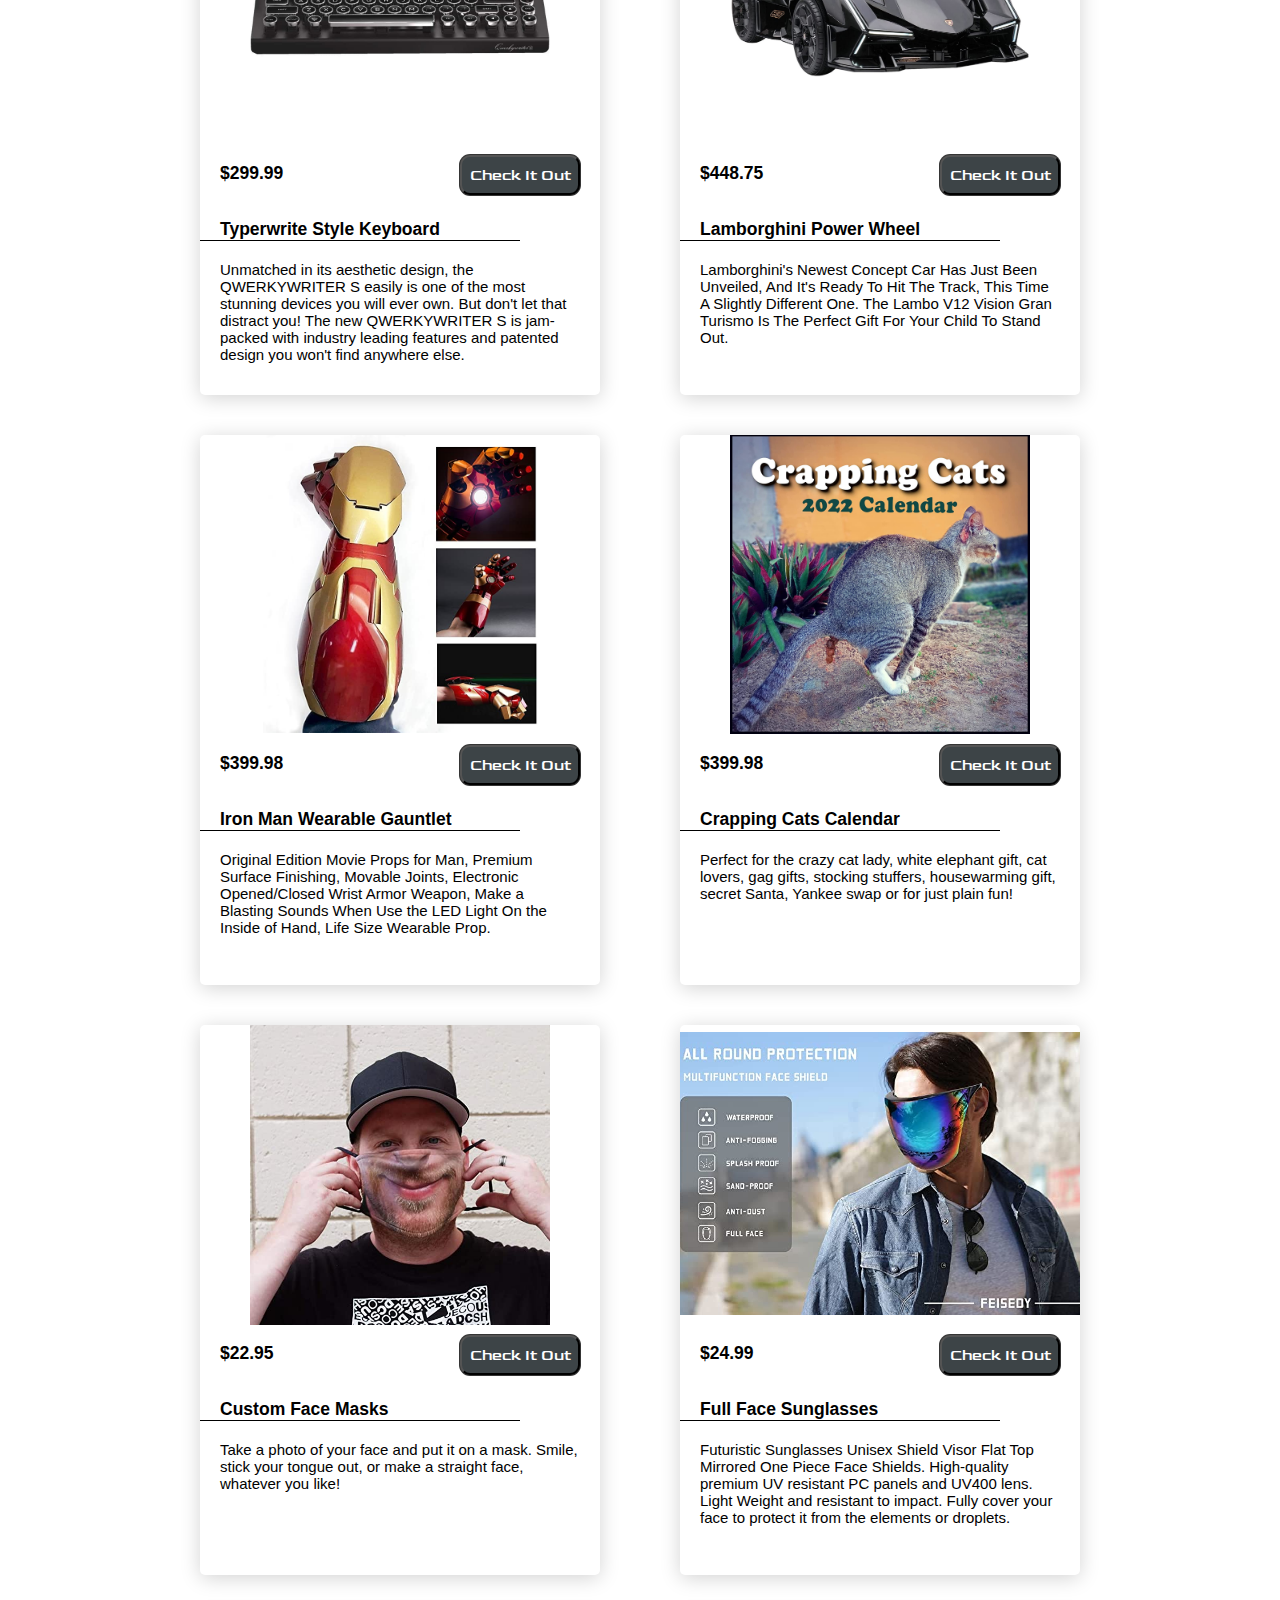
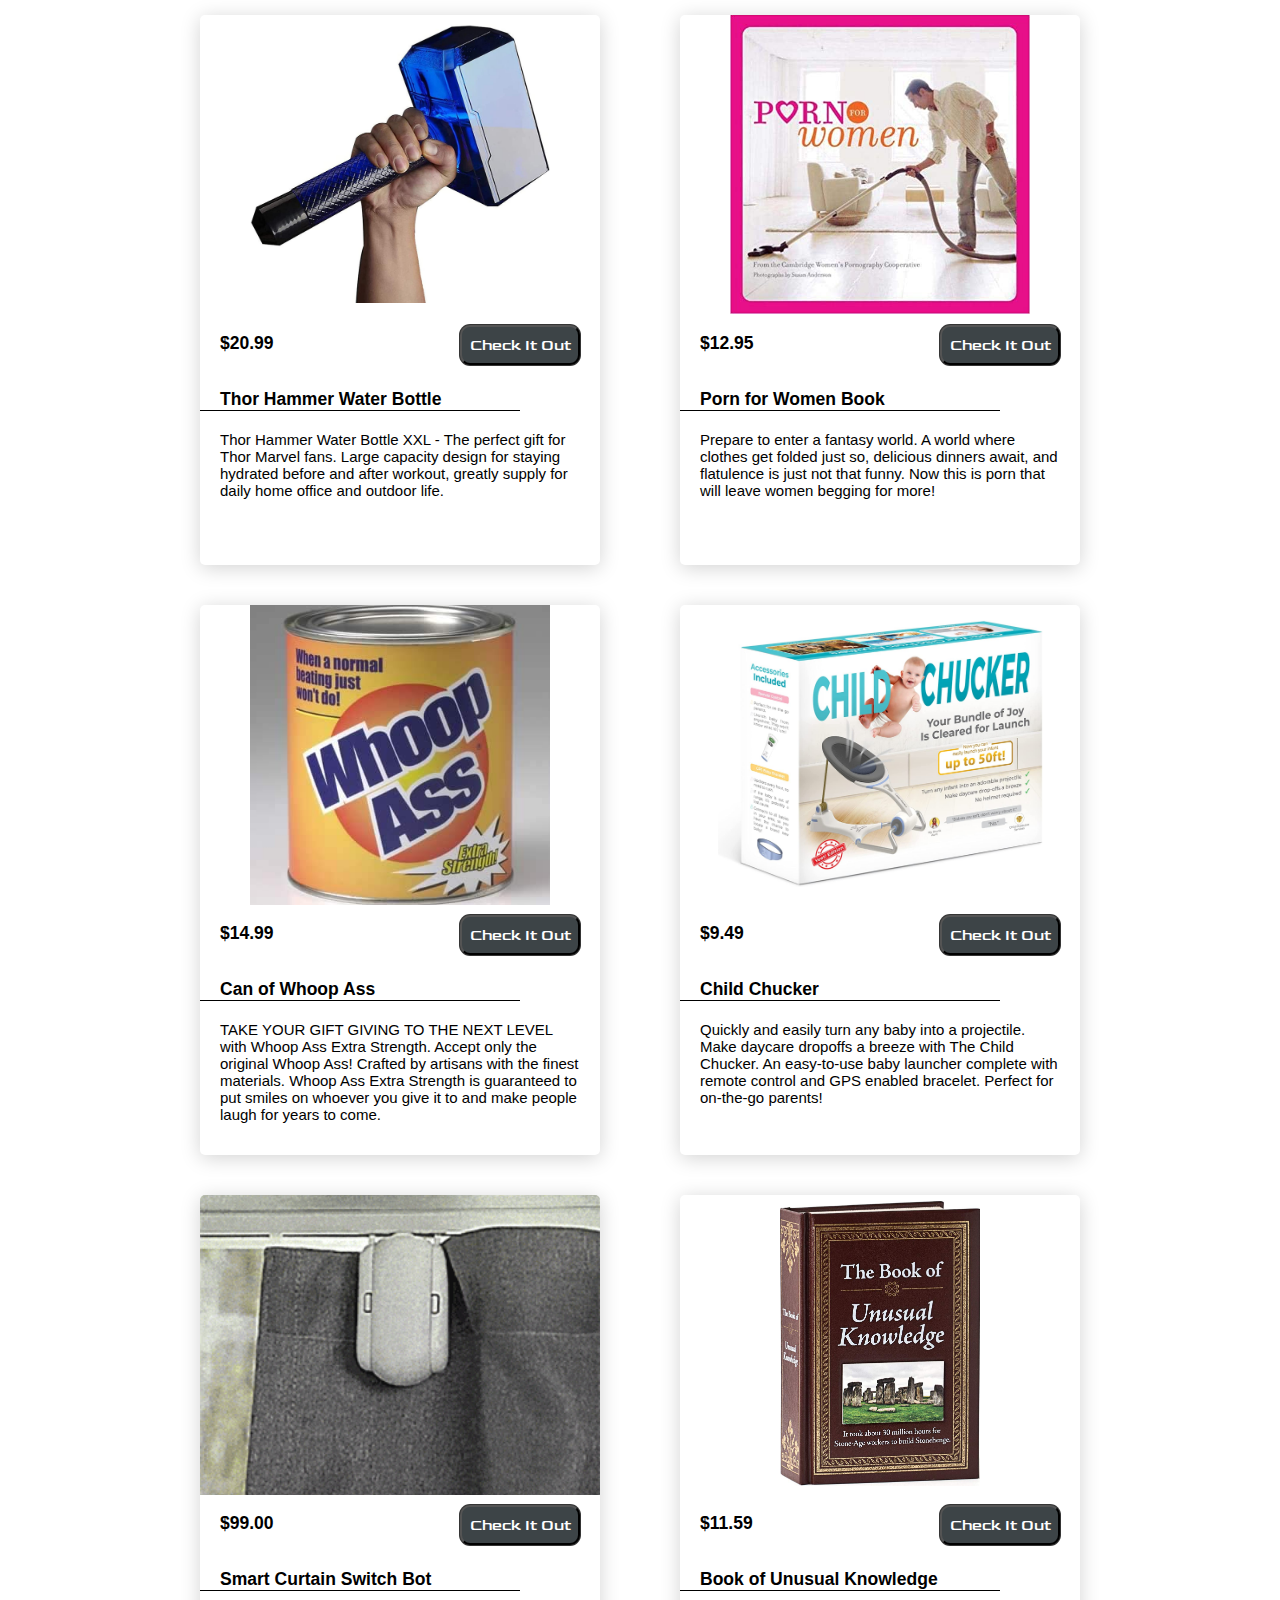
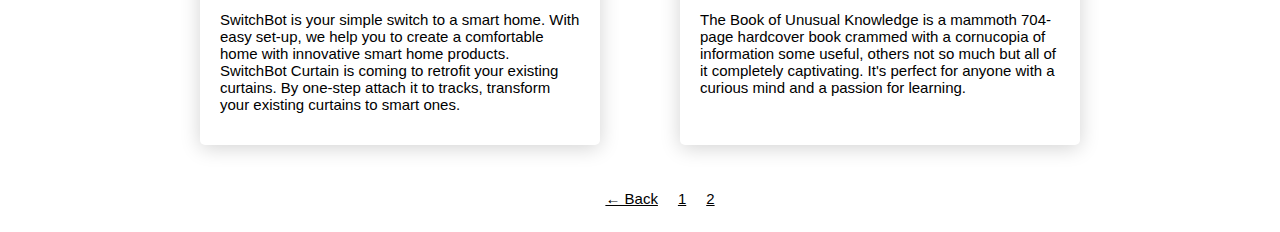
<file: page-2.html>
<!DOCTYPE html>
<html lang="en">
    <head>
        <meta charset="UTF-8">
        <meta http-equiv="X-UA-Compatible" content="IE=edge">
        <meta name="viewport" content="width=device-width, initial-scale=1.0">
        <link href="/css/styles.css" rel="stylesheet">
        <link rel="preconnect" href="https://fonts.googleapis.com">
        <link rel="preconnect" href="https://fonts.gstatic.com" crossorigin>
        <link href="https://fonts.googleapis.com/css2?family=Goldman&display=swap" rel="stylesheet">
        <link rel="stylesheet" href="https://cdnjs.cloudflare.com/ajax/libs/font-awesome/4.7.0/css/font-awesome.min.css">
        <script src="/js/script.js" defer></script>
        
        <title>Nerdgastic</title>
    </head>


<body>
    <div class="navbar">
        <a href="index.html"><h1>NERDGASTIC</h1></a>
        <div class="navlinks">
            <ul>
                <li><a href="index.html">New!</a></li>
                <li><a href="popular.html">Popular</a></li>
                <li><a href="under25.html">Under $25</a></li>
                <li><a href="under10.html">Under $10</a></li>
                <!--<li><a href="">Categories</a></li> -->
            </ul>
        </div>

        <div class="burgerMenu">
            <input type="checkbox" id="check">
            <label for="check" class="checkButton">
                <i class="fa fa-bars"></i>
            </label>
        </div>
        
    </div>

    <div class="burgerLinks">
        <ul>
            <li><a href="index.html">New!</a></li>
                <li><a href="popular.html">Popular</a></li>
                <li><a href="under25.html">Under $25</a></li>
                <li><a href="under10.html">Under $10</a></li>
                <!--<li><a href="">Categories</a></li> -->
        </ul>
    </div>

    <div class="main">





        <div class="productContainer">
            <div class="imageContainer">
                <a href="https://amzn.to/3vZiANZ" target="hidden"><img src="/images/fingerChopsticks.jpg" width="400px"></a>
            </div>
            <div class="priceAndLink">
                <h3>$3.99</h3>
                <a href="https://amzn.to/3vZiANZ" target="hidden"><button>Check It Out</button></a>
            </div>
            <div class="descriptionContainer">
                
                <h3>Finger Chopsticks</h3>

                <p>With finger chopsticks, it is convenient to avoid direct contact of your fingers with snacks, preventing oil, sugar or any dirty from sticking to your fingers when taking them. You can use it to snack while playing games,also it can make you to enjoy your TV, parties and game time totally. </p>
            </div>
        </div>



        <div class="productContainer">
            <div class="imageContainer">
                <a href="https://amzn.to/3vytIAQ" target="hidden"><img src="/images/batmanHelmet.jpg" width="450px"></a>
            </div>
            <div class="priceAndLink">
                <h3>$209.99</h3>
                <a href="https://amzn.to/3vytIAQ" target="hidden"><button>Check It Out</button></a>
            </div>
            <div class="descriptionContainer">
                
                <h3>Batman Motorcycle Helmet</h3>

                <p>The helmet is equipped with a Bluetooth headset, which can pair the Bluetooth headset with the mobile phone, supports communication and navigation, listen to music, answer calls and other functions, easy to install, high-quality stereo system, so you can Switch seamlessly between calls and music while driving. </p>
            </div>
        </div>



        <div class="productContainer">
            <div class="imageContainer">
                <a href="https://amzn.to/3k3UDiS" target="hidden"><img src="/images/cloudWaterPlanter.jpg" width="300px"></a>
            </div>
            <div class="priceAndLink">
                <h3>$16.99</h3>
                <a href="https://amzn.to/3k3UDiS" target="hidden"><button>Check It Out</button></a>
            </div>
            <div class="descriptionContainer">
                
                <h3>Cloud Watering Flower Pot</h3>

                <p>The Rainy Pot is a flower pot that waters the plants with raindrops. Cute pot with pretty cloud on the board gives your life a colourful and beautiful atmosphere. </p>
            </div>
        </div>


        <div class="productContainer">
            <div class="imageContainer">
                <a href="https://amzn.to/3LbFsA8" target="hidden"><img src="/images/nebulaProjector.jpg" width="550px"></a>
            </div>
            <div class="priceAndLink">
                <h3>$59.99</h3>
                <a href="https://amzn.to/3LbFsA8" target="hidden"><button>Check It Out</button></a>
            </div>
            <div class="descriptionContainer">
                
                <h3>Star and Nebula Projector</h3>

                <p>Instantly projects a field of drifting stars against a transforming RGB nebula cloud. There's mood lighting, and then there's lighting that's a whole mood. Let Sky Lite take your senses on a journey, in any room of the home. </p>
            </div>
        </div>



        <div class="productContainer">
            <div class="imageContainer">
                <a href="https://amzn.to/3KcOQCf" target="hidden"><img src="/images/organLunchTote.jpg" width="300px"></a>
            </div>
            <div class="priceAndLink">
                <h3>$23.31</h3>
                <a href="https://amzn.to/3KcOQCf" target="hidden"><button>Check It Out</button></a>
            </div>
            <div class="descriptionContainer">
                
                <h3>EMT Lunch Tote</h3>

                <p>Genuine Fred E. M. T. insulated tote will keep your precious goods prepped, and ready to transplant right into your waiting stomach. </p>
            </div>
        </div>


        <div class="productContainer">
            <div class="imageContainer">
                <a href="https://amzn.to/39etnvU" target="hidden"><img src="/images/iceCreamLock.jpg" width="350px"></a>
            </div>
            <div class="priceAndLink">
                <h3>$29.19</h3>
                <a href="https://amzn.to/39etnvU" target="hidden"><button>Check It Out</button></a>
            </div>
            <div class="descriptionContainer">
                
                <h3>Ice Cream Pint Combination Lock</h3>

                <p>Want to protect your ice cream from privy hands. Well, this is the lock that you need to keep unsuspected mouths from enjoying YOUR ice cream.</p>
            </div>
        </div>



        <div class="productContainer">
            <div class="imageContainer">
                <a href="https://amzn.to/3xQDJfM" target="hidden"><img src="/images/milleniumFalconLego.jpg" width="300px"></a>
            </div>
            <div class="priceAndLink">
                <h3>$799.95</h3>
                <a href="https://amzn.to/3xQDJfM" target="hidden"><button>Check It Out</button></a>
            </div>
            <div class="descriptionContainer">
                
                <h3>Millenium Falcon 7,541pc Lego Set</h3>

                <p>Defend the Galaxy and build the largest LEGO Star Wars Millennium Falcon to date! The perfect set for adult Star Wars fans and expert builders, This starship will inspire hours of play recreating the films or can be displayed as a collectible toy model.</p>
            </div>
        </div>


        <div class="productContainer">
            <div class="imageContainer">
                <a href="https://amzn.to/3vEbr5i" target="hidden"><img src="/images/hoverPen.jpg" width="250px"></a>
            </div>
            <div class="priceAndLink">
                <h3>$99.00</h3>
                <a href="https://amzn.to/3vEbr5i" target="hidden"><button>Check It Out</button></a>
            </div>
            <div class="descriptionContainer">
                
                <h3>Hovering Pen</h3>

                <p>The Coolest Eye-catching Centerpiece: Cosmic inspired & engineered to defy gravity, Hoverpen 2.0 is the world's first pen hovering at an angle. It's perfectly balanced at 23.5 degree, impossible to ignore, which makes it the best conversational starter on your desk.</p>
            </div>
        </div>



        <div class="productContainer">
            <div class="imageContainer">
                <a href="https://amzn.to/3OyfCIB" target="hidden"><img src="/images/ninebotSegway.jpg" width="300px"></a>
            </div>
            <div class="priceAndLink">
                <h3>$899.99</h3>
                <a href="https://amzn.to/3OyfCIB" target="hidden"><button>Check It Out</button></a>
            </div>
            <div class="descriptionContainer">
                
                <h3>Self-Balancing Segway</h3>

                <p>With the powerful dual motors of 400W, the Segway S-Plus can reach a max speed of 12.5 mph, travel up to 22 miles and accommodate a max load of 220 lbs after a single full charge. Ride your Segway S-Plus to enjoy the beautiful scenery</p>
            </div>
        </div>


        <div class="productContainer">
            <div class="imageContainer">
                <a href="https://amzn.to/3KFeZda" target="hidden"><img src="/images/starWarsDecanter.jpg" width="300px"></a>
            </div>
            <div class="priceAndLink">
                <h3>$23.99</h3>
                <a href="https://amzn.to/3KFeZda" target="hidden"><button>Check It Out</button></a>
            </div>
            <div class="descriptionContainer">
                
                <h3>Star Wars Wiskey Decanter</h3>

                <p>Transparent Creative Whiskey Flask Carafe Decanter with 4 Stainless Steel Whiskey Stones and Ice Tong,Whiskey Carafe,Whiskey Glasses for Wine,Brandy,Scotch.</p>
            </div>
        </div>



        <div class="productContainer">
            <div class="imageContainer">
                <a href="https://amzn.to/3kFtTFw" target="hidden"><img src="/images/typerwriterKeyboard.jpg" width="300px"></a>
            </div>
            <div class="priceAndLink">
                <h3>$299.99</h3>
                <a href="https://amzn.to/3kFtTFw" target="hidden"><button>Check It Out</button></a>
            </div>
            <div class="descriptionContainer">
                
                <h3>Typerwrite Style Keyboard</h3>

                <p>Unmatched in its aesthetic design, the QWERKYWRITER S easily is one of the most stunning devices you will ever own. But don't let that distract you! The new QWERKYWRITER S is jam-packed with industry leading features and patented design you won't find anywhere else.</p>
            </div>
        </div>


        <div class="productContainer">
            <div class="imageContainer">
                <a href="https://amzn.to/3Fbo8ZQ" target="hidden"><img src="/images/lamborghiniPowerWheel.jpg" width="300px"></a>
            </div>
            <div class="priceAndLink">
                <h3>$448.75</h3>
                <a href="https://amzn.to/3Fbo8ZQ" target="hidden"><button>Check It Out</button></a>
            </div>
            <div class="descriptionContainer">
                
                <h3>Lamborghini Power Wheel</h3>

                <p>Lamborghini's Newest Concept Car Has Just Been Unveiled, And It's Ready To Hit The Track, This Time A Slightly Different One. The Lambo V12 Vision Gran Turismo Is The Perfect Gift For Your Child To Stand Out.</p>
            </div>
        </div>


        <div class="productContainer">
            <div class="imageContainer">
                <a href="https://amzn.to/380XPcB" target="hidden"><img src="/images/ironmanGauntlet.jpg" width="275px"></a>
            </div>
            <div class="priceAndLink">
                <h3>$399.98</h3>
                <a href="https://amzn.to/380XPcB" target="hidden"><button>Check It Out</button></a>
            </div>
            <div class="descriptionContainer">
                
                <h3>Iron Man Wearable Gauntlet</h3>

                <p>Original Edition Movie Props for Man, Premium Surface Finishing, Movable Joints, Electronic Opened/Closed Wrist Armor Weapon, Make a Blasting Sounds When Use the LED Light On the Inside of Hand, Life Size Wearable Prop.</p>
            </div>
        </div>



        <div class="productContainer">
            <div class="imageContainer">
                <a href="https://amzn.to/3kDGA3N" target="hidden"><img src="/images/poopingCatsCalendar.jpg" width="300px"></a>
            </div>
            <div class="priceAndLink">
                <h3>$399.98</h3>
                <a href="https://amzn.to/3kDGA3N" target="hidden"><button>Check It Out</button></a>
            </div>
            <div class="descriptionContainer">
                
                <h3>Crapping Cats Calendar</h3>

                <p>Perfect for the crazy cat lady, white elephant gift, cat lovers, gag gifts, stocking stuffers, housewarming gift, secret Santa, Yankee swap or for just plain fun!</p>
            </div>
        </div>



        <div class="productContainer">
            <div class="imageContainer">
                <a href="https://amzn.to/3kFypEe" target="hidden"><img src="/images/customeFaceMask.jpg" width="300px"></a>
            </div>
            <div class="priceAndLink">
                <h3>$22.95</h3>
                <a href="https://amzn.to/3kFypEe" target="hidden"><button>Check It Out</button></a>
            </div>
            <div class="descriptionContainer">
                
                <h3>Custom Face Masks</h3>

                <p>Take a photo of your face and put it on a mask. Smile, stick your tongue out, or make a straight face, whatever you like!</p>
            </div>
        </div>



        <div class="productContainer">
            <div class="imageContainer">
                <a href="https://amzn.to/3KFxhuF" target="hidden"><img src="/images/fullFaceSunGlasses.jpg" width="425px"></a>
            </div>
            <div class="priceAndLink">
                <h3>$24.99</h3>
                <a href="https://amzn.to/3KFxhuF" target="hidden"><button>Check It Out</button></a>
            </div>
            <div class="descriptionContainer">
                
                <h3>Full Face Sunglasses</h3>

                <p>Futuristic Sunglasses Unisex Shield Visor Flat Top Mirrored One Piece Face Shields. High-quality premium UV resistant PC panels and UV400 lens. Light Weight and resistant to impact. Fully cover your face to protect it from the elements or droplets.</p>
            </div>
        </div>


        <div class="productContainer">
            <div class="imageContainer">
                <a href="https://amzn.to/37fbtsj" target="hidden"><img src="/images/thorWaterBottle.jpg" width="300px"></a>
            </div>
            <div class="priceAndLink">
                <h3>$20.99</h3>
                <a href="https://amzn.to/37fbtsj" target="hidden"><button>Check It Out</button></a>
            </div>
            <div class="descriptionContainer">
                
                <h3>Thor Hammer Water Bottle</h3>

                <p>Thor Hammer Water Bottle XXL - The perfect gift for Thor Marvel fans. Large capacity design for staying hydrated before and after workout, greatly supply for daily home office and outdoor life. </p>
            </div>
        </div>



        <div class="productContainer">
            <div class="imageContainer">
                <a href="https://amzn.to/3w39rnw" target="hidden"><img src="/images/pornForWoman.jpg" width="300px"></a>
            </div>
            <div class="priceAndLink">
                <h3>$12.95</h3>
                <a href="https://amzn.to/3w39rnw" target="hidden"><button>Check It Out</button></a>
            </div>
            <div class="descriptionContainer">
                
                <h3>Porn for Women Book</h3>

                <p>Prepare to enter a fantasy world. A world where clothes get folded just so, delicious dinners await, and flatulence is just not that funny. Now this is porn that will leave women begging for more! </p>
            </div>
        </div>



        <div class="productContainer">
            <div class="imageContainer">
                <a href="https://amzn.to/3MKPsQY" target="hidden"><img src="/images/whoopass.jpg" width="300px"></a>
            </div>
            <div class="priceAndLink">
                <h3>$14.99</h3>
                <a href="https://amzn.to/3MKPsQY" target="hidden"><button>Check It Out</button></a>
            </div>
            <div class="descriptionContainer">
                
                <h3>Can of Whoop Ass</h3>

                <p>TAKE YOUR GIFT GIVING TO THE NEXT LEVEL with Whoop Ass Extra Strength. Accept only the original Whoop Ass! Crafted by artisans with the finest materials. Whoop Ass Extra Strength is guaranteed to put smiles on whoever you give it to and make people laugh for years to come.</p>
            </div>
        </div>


        <div class="productContainer">
            <div class="imageContainer">
                <a href="https://amzn.to/3LE6Nep" target="hidden"><img src="/images/childChucker.jpg" width="325px"></a>
            </div>
            <div class="priceAndLink">
                <h3>$9.49</h3>
                <a href="https://amzn.to/3LE6Nep" target="hidden"><button>Check It Out</button></a>
            </div>
            <div class="descriptionContainer">
                
                <h3>Child Chucker</h3>

                <p>Quickly and easily turn any baby into a projectile. Make daycare dropoffs a breeze with The Child Chucker. An easy-to-use baby launcher complete with remote control and GPS enabled bracelet. Perfect for on-the-go parents!</p>
            </div>
        </div>


        <div class="productContainer">
            <div class="imageContainer">
                <a href="https://amzn.to/3kHMIb8" target="hidden"><img src="/images/smartCurtain.gif" width="400px"></a>
            </div>
            <div class="priceAndLink">
                <h3>$99.00</h3>
                <a href="https://amzn.to/3kHMIb8" target="hidden"><button>Check It Out</button></a>
            </div>
            <div class="descriptionContainer">
                
                <h3>Smart Curtain Switch Bot</h3>

                <p>SwitchBot is your simple switch to a smart home. With easy set-up, we help you to create a comfortable home with innovative smart home products. SwitchBot Curtain is coming to retrofit your existing curtains. By one-step attach it to tracks, transform your existing curtains to smart ones.</p>
            </div>
        </div>



        <div class="productContainer">
            <div class="imageContainer">
                <a href="https://amzn.to/3kGrJWi" target="hidden"><img src="/images/unusualKnowledge.jpg" width="200px"></a>
            </div>
            <div class="priceAndLink">
                <h3>$11.59</h3>
                <a href="https://amzn.to/3kGrJWi" target="hidden"><button>Check It Out</button></a>
            </div>
            <div class="descriptionContainer">
                
                <h3>Book of Unusual Knowledge</h3>

                <p>The Book of Unusual Knowledge is a mammoth 704-page hardcover book crammed with a cornucopia of information some useful, others not so much but all of it completely captivating. It's perfect for anyone with a curious mind and a passion for learning.</p>
            </div>
        </div>








    </div>

    <div class="pages">
        <ul>
            <li><a href="index.html"> &#x2190 Back </a></li>
            <li><a href="index.html">1</a></li>
            <li><a href="page-2.html">2</a></li>
           <!-- <li><a href="page-2.html">Next &#x2192</a></li> -->
        </ul>
    </div>




    
</body>
</html>
</file>
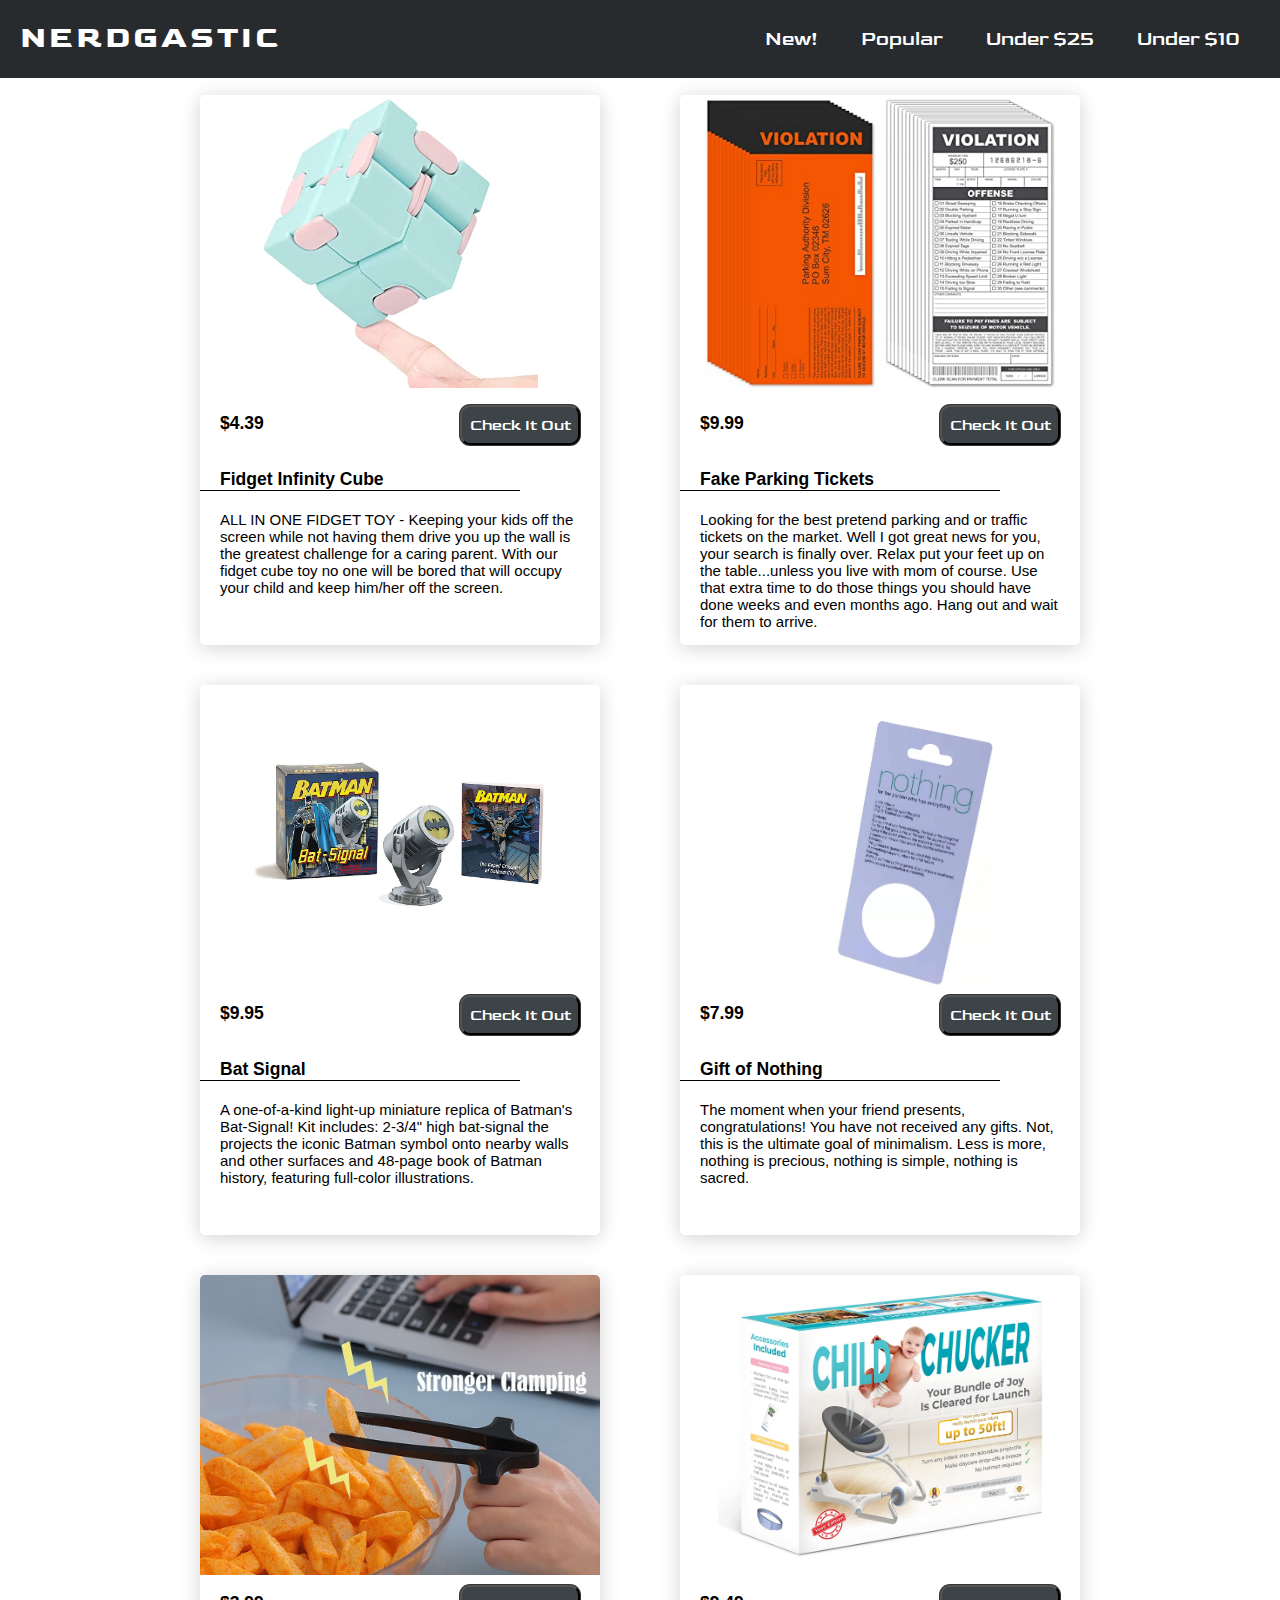
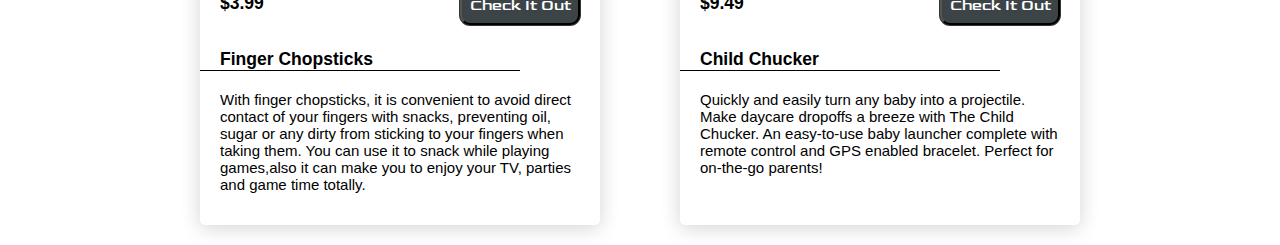
<file: under10.html>
<!DOCTYPE html>
<html lang="en">

    <head>
        <meta charset="UTF-8">
        <meta http-equiv="X-UA-Compatible" content="IE=edge">
        <meta name="viewport" content="width=device-width, initial-scale=1.0">
        <link href="/css/styles.css" rel="stylesheet">
        <link rel="preconnect" href="https://fonts.googleapis.com">
        <link rel="preconnect" href="https://fonts.gstatic.com" crossorigin>
        <link href="https://fonts.googleapis.com/css2?family=Goldman&display=swap" rel="stylesheet">
        <link rel="stylesheet" href="https://cdnjs.cloudflare.com/ajax/libs/font-awesome/4.7.0/css/font-awesome.min.css">
        <script src="/js/script.js" defer></script>
        
        <title>Nerdgastic</title>
    </head>

<body>

    <body>
        <div class="navbar">
            <a href="index.html"><h1>NERDGASTIC</h1></a>
            <div class="navlinks">
                <ul>
                    <li><a href="index.html">New!</a></li>
                    <li><a href="popular.html">Popular</a></li>
                    <li><a href="under25.html">Under $25</a></li>
                    <li><a href="under10.html">Under $10</a></li>
                    <!--<li><a href="">Categories</a></li> -->
                </ul>
            </div>
    
            <div class="burgerMenu">
                <input type="checkbox" id="check">
                <label for="check" class="checkButton">
                    <i class="fa fa-bars"></i>
                </label>
            </div>
            
        </div>
    
        <div class="burgerLinks">
            <ul>
                <li><a href="index.html">New!</a></li>
                <li><a href="popular.html">Popular</a></li>
                <li><a href="under25.html">Under $25</a></li>
                <li><a href="under10.html">Under $10</a></li>
                <!--<li><a href="">Categories</a></li> -->
            </ul>
        </div>


        <div class="main">

            <div class="productContainer">
                <div class="imageContainer">
                    <a href="https://amzn.to/3MeIDaa" target="hidden"><img src="/images/infinityCube.jpg" width="275px"></a>
                </div>
                <div class="priceAndLink">
                    <h3>$4.39</h3>
                    <a href="https://amzn.to/3MeIDaa" target="hidden"><button>Check It Out</button></a>
                </div>
                <div class="descriptionContainer">
                    <h3>Fidget Infinity Cube</h3>
                    <p>ALL IN ONE FIDGET TOY - Keeping your kids off the screen while not having them drive you up the wall is the greatest challenge for a caring parent. With our fidget cube toy no one will be bored that will occupy your child and keep him/her off the screen.</p>
                </div>
            </div>



            <div class="productContainer">
                <div class="imageContainer">
                    <a href="https://amzn.to/3vECo9c" target="hidden"><img src="/images/fakeParkingTickets.jpg" width="350px"></a>
                </div>
                <div class="priceAndLink">
                    <h3>$9.99</h3>
                    <a href="https://amzn.to/3vECo9c" target="hidden"><button>Check It Out</button></a>
                </div>
                <div class="descriptionContainer">
                    <h3>Fake Parking Tickets</h3>
                    <p>Looking for the best pretend parking and or traffic tickets on the market. Well I got great news for you, your search is finally over. Relax put your feet up on the table...unless you live with mom of course. Use that extra time to do those things you should have done weeks and even months ago. Hang out and wait for them to arrive.</p>
                </div>
            </div>



            <div class="productContainer">
                <div class="imageContainer">
                    <a href="https://amzn.to/3MliypY" target="hidden"><img src="/images/batSignal.jpg" width="300px"></a>
                </div>
                <div class="priceAndLink">
                    <h3>$9.95</h3>
                    <a href="https://amzn.to/3MliypY" target="hidden"><button>Check It Out</button></a>
                </div>
                <div class="descriptionContainer">
                    <h3>Bat Signal</h3>
                    <p>A one-of-a-kind light-up miniature replica of Batman's Bat-Signal! Kit includes: 2-3/4" high bat-signal the projects the iconic Batman symbol onto nearby walls and other surfaces and 48-page book of Batman history, featuring full-color illustrations.</p>
                </div>
            </div>


            <div class="productContainer">
                <div class="imageContainer">
                    <a href="https://amzn.to/3k8YJGs" target="hidden"><img src="/images/nothingGift.jpg" width="225px"></a>
                </div>
                <div class="priceAndLink">
                    <h3>$7.99</h3>
                    <a href="https://amzn.to/3k8YJGs" target="hidden"><button>Check It Out</button></a>
                </div>
                <div class="descriptionContainer">
                    
                    <h3>Gift of Nothing</h3>
    
                    <p>The moment when your friend presents, congratulations! You have not received any gifts. Not, this is the ultimate goal of minimalism. Less is more, nothing is precious, nothing is simple, nothing is sacred. </p>
                </div>
            </div>


            <div class="productContainer">
                <div class="imageContainer">
                    <a href="https://amzn.to/3vZiANZ" target="hidden"><img src="/images/fingerChopsticks.jpg" width="400px"></a>
                </div>
                <div class="priceAndLink">
                    <h3>$3.99</h3>
                    <a href="https://amzn.to/3vZiANZ" target="hidden"><button>Check It Out</button></a>
                </div>
                <div class="descriptionContainer">
                    
                    <h3>Finger Chopsticks</h3>
    
                    <p>With finger chopsticks, it is convenient to avoid direct contact of your fingers with snacks, preventing oil, sugar or any dirty from sticking to your fingers when taking them. You can use it to snack while playing games,also it can make you to enjoy your TV, parties and game time totally. </p>
                </div>
            </div>



            <div class="productContainer">
                <div class="imageContainer">
                    <a href="https://amzn.to/3LE6Nep" target="hidden"><img src="/images/childChucker.jpg" width="325px"></a>
                </div>
                <div class="priceAndLink">
                    <h3>$9.49</h3>
                    <a href="https://amzn.to/3LE6Nep" target="hidden"><button>Check It Out</button></a>
                </div>
                <div class="descriptionContainer">
                    
                    <h3>Child Chucker</h3>
    
                    <p>Quickly and easily turn any baby into a projectile. Make daycare dropoffs a breeze with The Child Chucker. An easy-to-use baby launcher complete with remote control and GPS enabled bracelet. Perfect for on-the-go parents!</p>
                </div>
            </div>



            
        </div>





    
</body>


</html>
</file>
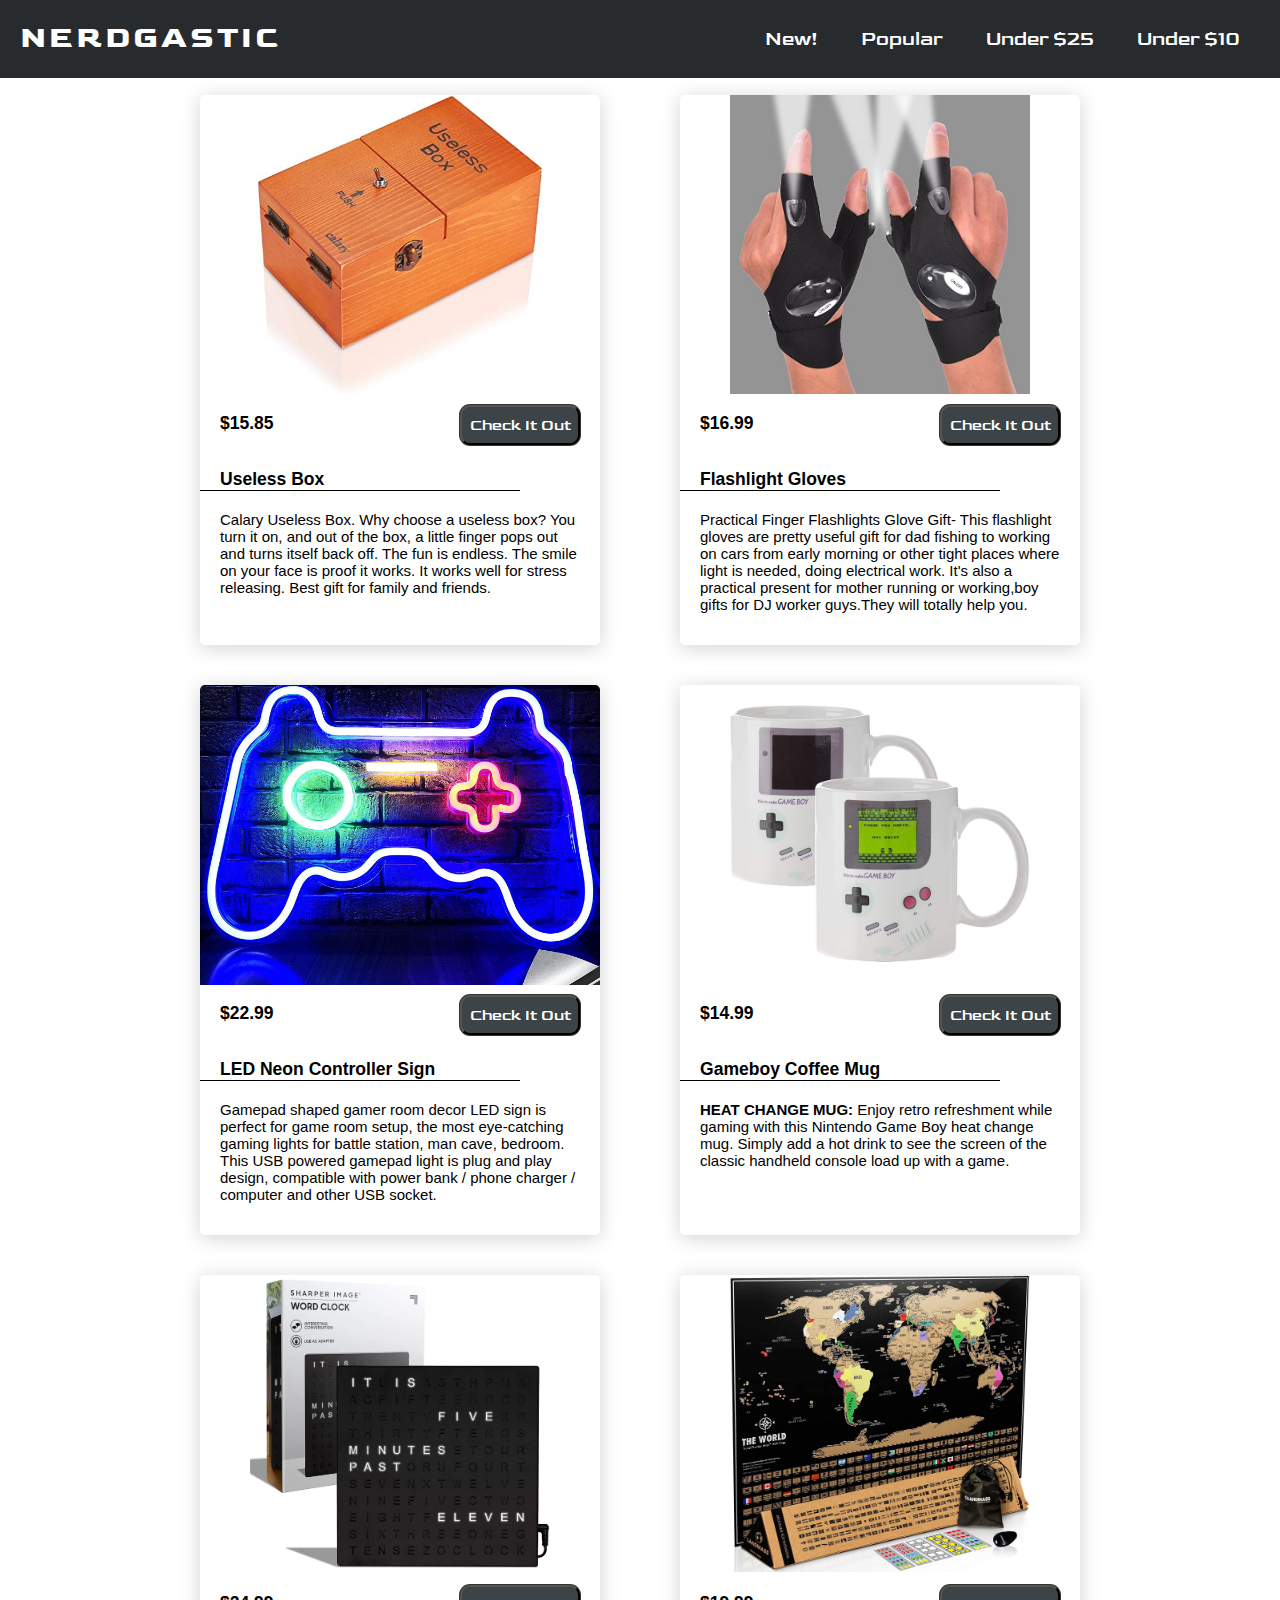
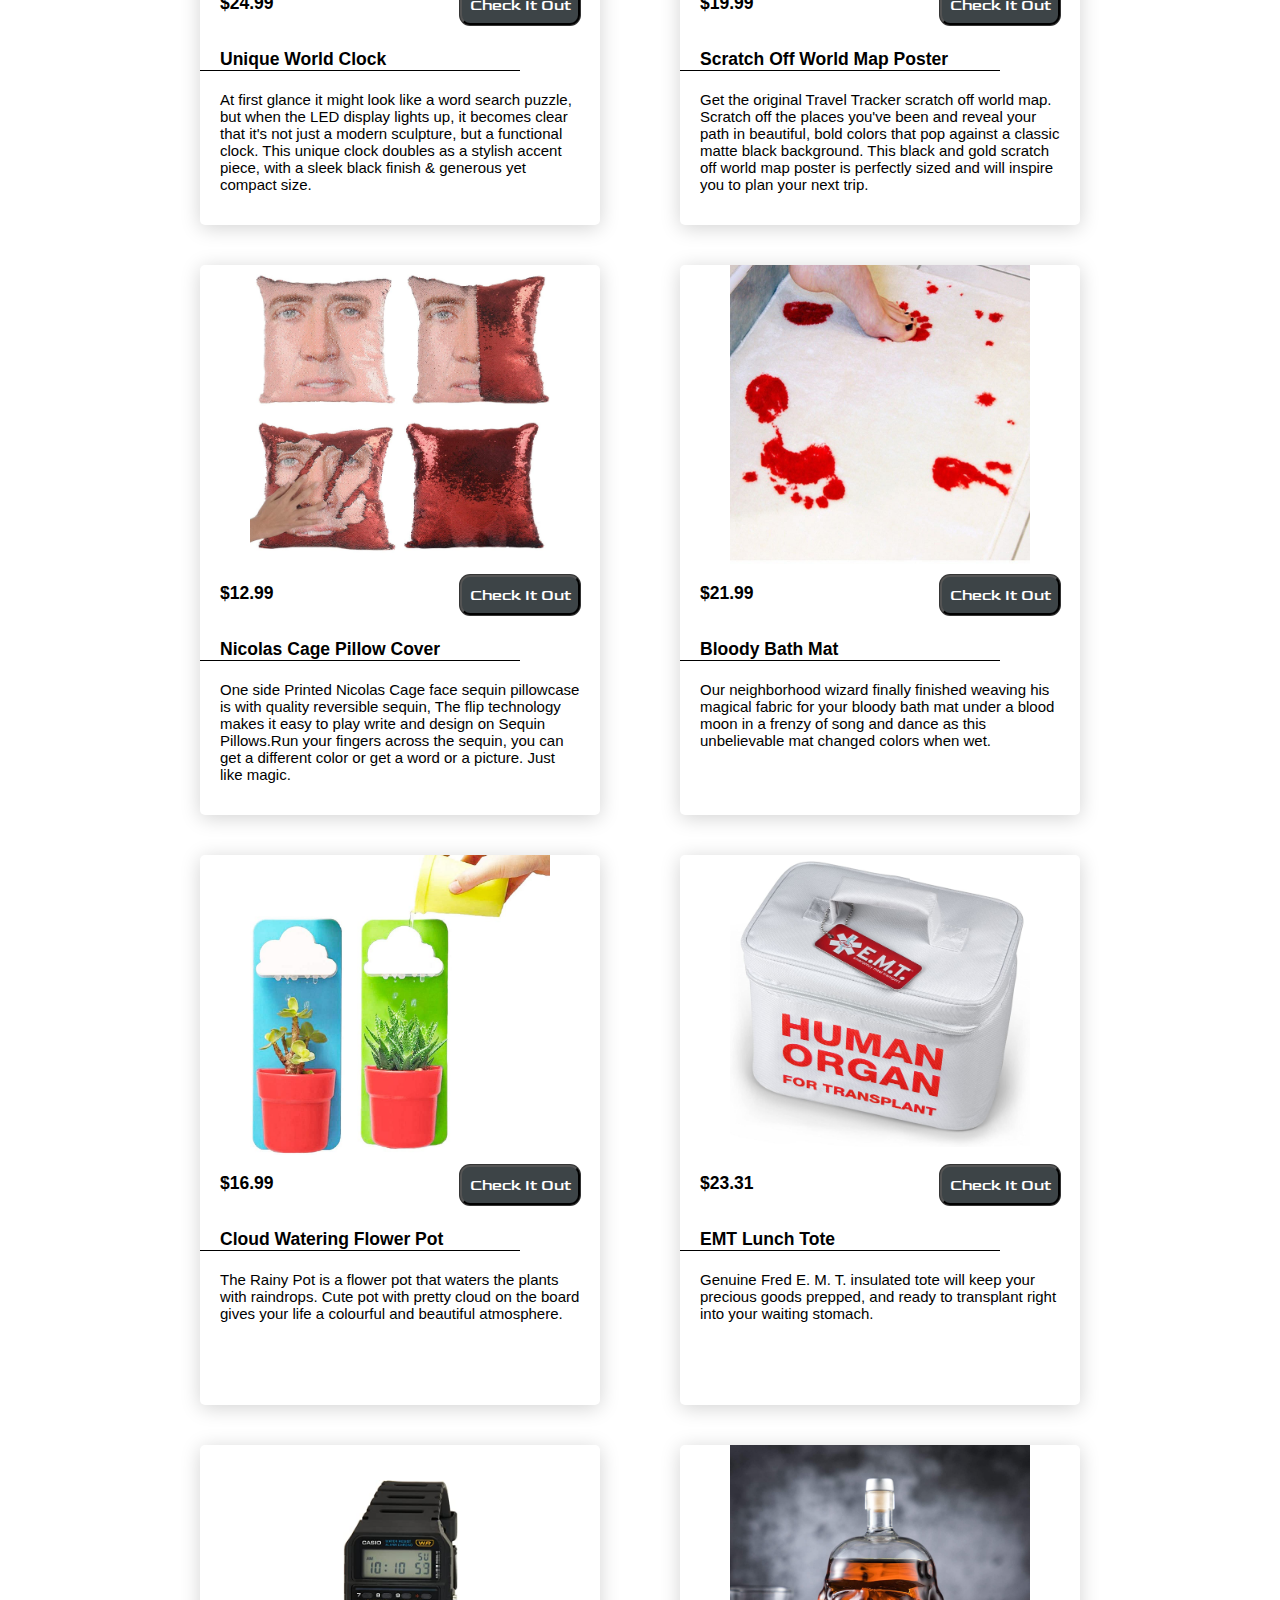
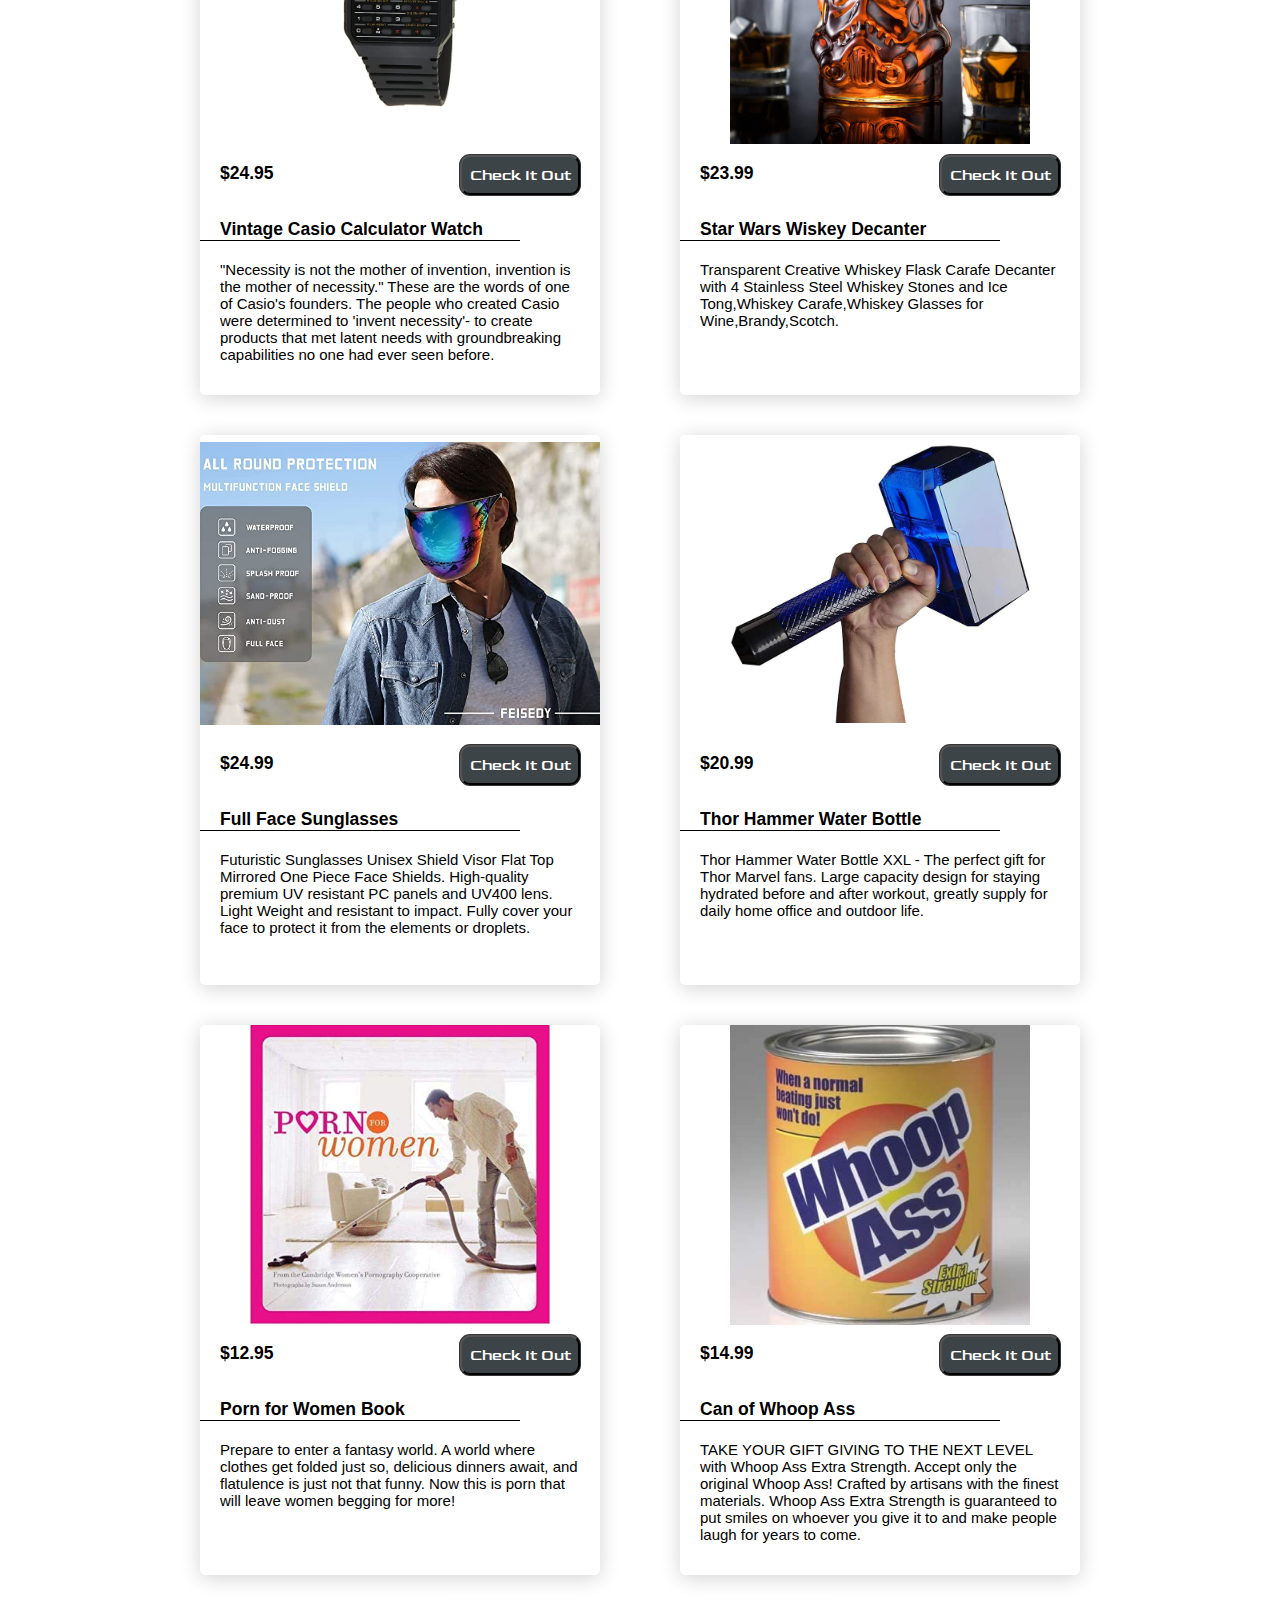
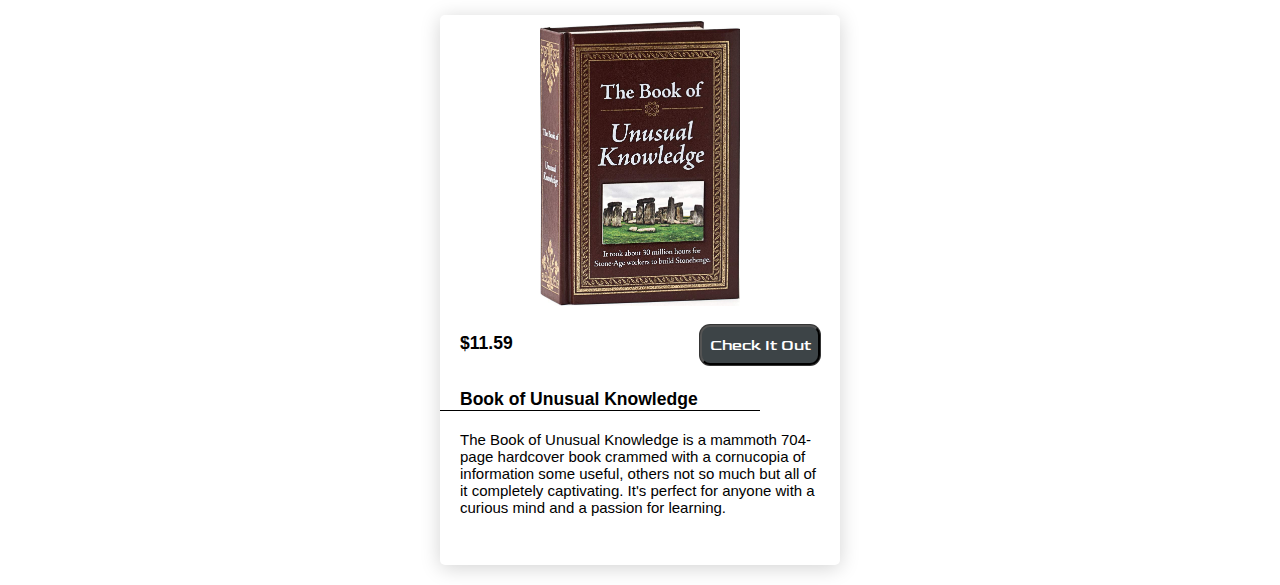
<file: under25.html>
<!DOCTYPE html>
<html lang="en">

    <head>
        <meta charset="UTF-8">
        <meta http-equiv="X-UA-Compatible" content="IE=edge">
        <meta name="viewport" content="width=device-width, initial-scale=1.0">
        <link href="/css/styles.css" rel="stylesheet">
        <link rel="preconnect" href="https://fonts.googleapis.com">
        <link rel="preconnect" href="https://fonts.gstatic.com" crossorigin>
        <link href="https://fonts.googleapis.com/css2?family=Goldman&display=swap" rel="stylesheet">
        <link rel="stylesheet" href="https://cdnjs.cloudflare.com/ajax/libs/font-awesome/4.7.0/css/font-awesome.min.css">
        <script src="/js/script.js" defer></script>
        
        <title>Nerdgastic</title>
    </head>

<body>

    <body>
        <div class="navbar">
            <a href="index.html"><h1>NERDGASTIC</h1></a>
            <div class="navlinks">
                <ul>
                    <li><a href="index.html">New!</a></li>
                    <li><a href="popular.html">Popular</a></li>
                    <li><a href="under25.html">Under $25</a></li>
                    <li><a href="under10.html">Under $10</a></li>
                    <!--<li><a href="">Categories</a></li> -->
                </ul>
            </div>
    
            <div class="burgerMenu">
                <input type="checkbox" id="check">
                <label for="check" class="checkButton">
                    <i class="fa fa-bars"></i>
                </label>
            </div>
            
        </div>
    
        <div class="burgerLinks">
            <ul>
                <li><a href="index.html">New!</a></li>
                <li><a href="popular.html">Popular</a></li>
                <li><a href="under25.html">Under $25</a></li>
                <li><a href="under10.html">Under $10</a></li>
                <!--<li><a href="">Categories</a></li> -->
            </ul>
        </div>


        <div class="main">



            <div class="productContainer">
                <div class="imageContainer">
                    <a href="https://amzn.to/3Mgt020" target="hidden"><img src="/images/uselessBox.jpg" height="300px"></a>
                </div>
                <div class="priceAndLink">
                    <h3>$15.85</h3>
                    <a href="https://amzn.to/3Mgt020" target="hidden"><button>Check It Out</button></a>
                </div>
                <div class="descriptionContainer">
                    <h3>Useless Box</h3>
                    <p>Calary Useless Box. Why choose a useless box? You turn it on, and out of the box, a little finger pops out and turns itself back off. The fun is endless. The smile on your face is proof it works. It works well for stress releasing. Best gift for family and friends.</p>
                </div>
            </div>
    
    
    
            <div class="productContainer">
                <div class="imageContainer">
                    <a href="https://amzn.to/3OC8OK6" target="hidden"><img src="/images/flashlightGloves.jpg" width="300px"></a>
                </div>
                <div class="priceAndLink">
                    <h3>$16.99</h3>
                    <a href="https://amzn.to/3OC8OK6" target="hidden"><button>Check It Out</button></a>
                </div>
                <div class="descriptionContainer">
                    <h3>Flashlight Gloves</h3>
                    <p>Practical Finger Flashlights Glove Gift- This flashlight gloves are pretty useful gift for dad fishing to working on cars from early morning or other tight places where light is needed, doing electrical work. It's also a practical present for mother running or working,boy gifts for DJ worker guys.They will totally help you.</p>
                </div>
            </div>


            <div class="productContainer">
                <div class="imageContainer">
                    <a href="https://amzn.to/3Mxed3j" target="hidden"><img src="/images/ledGameNeonSign.jpg" width="400px"></a>
                </div>
                <div class="priceAndLink">
                    <h3>$22.99</h3>
                    <a href="https://amzn.to/3Mxed3j" target="hidden"><button>Check It Out</button></a>
                </div>
                <div class="descriptionContainer">
                    <h3>LED Neon Controller Sign</h3>
                    <p>Gamepad shaped gamer room decor LED sign is perfect for game room setup, the most eye-catching gaming lights for battle station, man cave, bedroom. This USB powered gamepad light is plug and play design, compatible with power bank / phone charger / computer and other USB socket.</p>
                </div>
            </div>


            <div class="productContainer">
                <div class="imageContainer">
                    <a href="https://amzn.to/3vIVVFe" target="hidden"><img src="/images/gameboyMug.jpg" width="300px"></a>
                </div>
                <div class="priceAndLink">
                    <h3>$14.99</h3>
                    <a href="https://amzn.to/3vIVVFe" target="hidden"><button>Check It Out</button></a>
                </div>
                <div class="descriptionContainer">
                    <h3>Gameboy Coffee Mug</h3>
                    <p><strong>HEAT CHANGE MUG:</strong> Enjoy retro refreshment while gaming with this Nintendo Game Boy heat change mug. Simply add a hot drink to see the screen of the classic handheld console load up with a game. </p>
                </div>
            </div>
    
    
            <div class="productContainer">
                <div class="imageContainer">
                    <a href="https://amzn.to/3EPQ0CE" target="hidden"><img src="/images/worldClock.jpg" width="300px"></a>
                </div>
                <div class="priceAndLink">
                    <h3>$24.99</h3>
                    <a href="https://amzn.to/3EPQ0CE" target="hidden"><button>Check It Out</button></a>
                </div>
                <div class="descriptionContainer">
                    <h3>Unique World Clock</h3>
                    <p>At first glance it might look like a word search puzzle, but when the LED display lights up, it becomes clear that it's not just a modern sculpture, but a functional clock. This unique clock doubles as a stylish accent piece, with a sleek black finish & generous yet compact size. </p>
                </div>
            </div>


            <div class="productContainer">
                <div class="imageContainer">
                    <a href="https://amzn.to/3vceO4g" target="hidden"><img src="/images/scratchOffMap.jpg" width="300px"></a>
                </div>
                <div class="priceAndLink">
                    <h3>$19.99</h3>
                    <a href="https://amzn.to/3vceO4g" target="hidden"><button>Check It Out</button></a>
                </div>
                <div class="descriptionContainer">
                    <h3>Scratch Off World Map Poster</h3>
                    <p>Get the original Travel Tracker scratch off world map. Scratch off the places you've been and reveal your path in beautiful, bold colors that pop against a classic matte black background. This black and gold scratch off world map poster is perfectly sized and will inspire you to plan your next trip.</p>
                </div>
            </div>


            <div class="productContainer">
                <div class="imageContainer">
                    <a href="https://amzn.to/3Mtroly" target="hidden"><img src="/images/nicolasCagePillow.jpg" width="300px"></a>
                </div>
                <div class="priceAndLink">
                    <h3>$12.99</h3>
                    <a href="https://amzn.to/3Mtroly" target="hidden"><button>Check It Out</button></a>
                </div>
                <div class="descriptionContainer">
                    <h3>Nicolas Cage Pillow Cover</h3>
                    <p>One side Printed Nicolas Cage face sequin pillowcase is with quality reversible sequin, The flip technology makes it easy to play write and design on Sequin Pillows.Run your fingers across the sequin, you can get a different color or get a word or a picture. Just like magic.</p>
                </div>
            </div>

            <div class="productContainer">
                <div class="imageContainer">
                    <a href="https://amzn.to/3MtgsEI" target="hidden"><img src="/images/bloodBathMat.jpg" width="300px"></a>
                </div>
                <div class="priceAndLink">
                    <h3>$21.99</h3>
                    <a href="https://amzn.to/3MtgsEI" target="hidden"><button>Check It Out</button></a>
                </div>
                <div class="descriptionContainer">
                    
                    <h3>Bloody Bath Mat</h3>
    
                    <p>Our neighborhood wizard finally finished weaving his magical fabric for your bloody bath mat under a blood moon in a frenzy of song and dance as this unbelievable mat changed colors when wet.</p>
                </div>
            </div>


            <div class="productContainer">
                <div class="imageContainer">
                    <a href="https://amzn.to/3k3UDiS" target="hidden"><img src="/images/cloudWaterPlanter.jpg" width="300px"></a>
                </div>
                <div class="priceAndLink">
                    <h3>$16.99</h3>
                    <a href="https://amzn.to/3k3UDiS" target="hidden"><button>Check It Out</button></a>
                </div>
                <div class="descriptionContainer">
                    
                    <h3>Cloud Watering Flower Pot</h3>
    
                    <p>The Rainy Pot is a flower pot that waters the plants with raindrops. Cute pot with pretty cloud on the board gives your life a colourful and beautiful atmosphere. </p>
                </div>
            </div>


            <div class="productContainer">
                <div class="imageContainer">
                    <a href="https://amzn.to/3KcOQCf" target="hidden"><img src="/images/organLunchTote.jpg" width="300px"></a>
                </div>
                <div class="priceAndLink">
                    <h3>$23.31</h3>
                    <a href="https://amzn.to/3KcOQCf" target="hidden"><button>Check It Out</button></a>
                </div>
                <div class="descriptionContainer">
                    
                    <h3>EMT Lunch Tote</h3>
    
                    <p>Genuine Fred E. M. T. insulated tote will keep your precious goods prepped, and ready to transplant right into your waiting stomach. </p>
                </div>
            </div>


            <div class="productContainer">
                <div class="imageContainer">
                    <a href="https://amzn.to/3FejvhJ" target="hidden"><img src="/images/casioWatch.jpg" width="115px"></a>
                </div>
                <div class="priceAndLink">
                    <h3>$24.95</h3>
                    <a href="https://amzn.to/3FejvhJ" target="hidden"><button>Check It Out</button></a>
                </div>
                <div class="descriptionContainer">
                    
                    <h3>Vintage Casio Calculator Watch</h3>
    
                    <p>"Necessity is not the mother of invention, invention is the mother of necessity." These are the words of one of Casio's founders. The people who created Casio were determined to 'invent necessity'- to create products that met latent needs with groundbreaking capabilities no one had ever seen before.</p>
                </div>
            </div>


            <div class="productContainer">
                <div class="imageContainer">
                    <a href="https://amzn.to/3KFeZda" target="hidden"><img src="/images/starWarsDecanter.jpg" width="300px"></a>
                </div>
                <div class="priceAndLink">
                    <h3>$23.99</h3>
                    <a href="https://amzn.to/3KFeZda" target="hidden"><button>Check It Out</button></a>
                </div>
                <div class="descriptionContainer">
                    
                    <h3>Star Wars Wiskey Decanter</h3>
    
                    <p>Transparent Creative Whiskey Flask Carafe Decanter with 4 Stainless Steel Whiskey Stones and Ice Tong,Whiskey Carafe,Whiskey Glasses for Wine,Brandy,Scotch.</p>
                </div>
            </div>


            <div class="productContainer">
                <div class="imageContainer">
                    <a href="https://amzn.to/3KFxhuF" target="hidden"><img src="/images/fullFaceSunGlasses.jpg" width="425px"></a>
                </div>
                <div class="priceAndLink">
                    <h3>$24.99</h3>
                    <a href="https://amzn.to/3KFxhuF" target="hidden"><button>Check It Out</button></a>
                </div>
                <div class="descriptionContainer">
                    
                    <h3>Full Face Sunglasses</h3>
    
                    <p>Futuristic Sunglasses Unisex Shield Visor Flat Top Mirrored One Piece Face Shields. High-quality premium UV resistant PC panels and UV400 lens. Light Weight and resistant to impact. Fully cover your face to protect it from the elements or droplets.</p>
                </div>
            </div>


            <div class="productContainer">
                <div class="imageContainer">
                    <a href="https://amzn.to/37fbtsj" target="hidden"><img src="/images/thorWaterBottle.jpg" width="300px"></a>
                </div>
                <div class="priceAndLink">
                    <h3>$20.99</h3>
                    <a href="https://amzn.to/37fbtsj" target="hidden"><button>Check It Out</button></a>
                </div>
                <div class="descriptionContainer">
                    
                    <h3>Thor Hammer Water Bottle</h3>
    
                    <p>Thor Hammer Water Bottle XXL - The perfect gift for Thor Marvel fans. Large capacity design for staying hydrated before and after workout, greatly supply for daily home office and outdoor life. </p>
                </div>
            </div>
    
    
    
            <div class="productContainer">
                <div class="imageContainer">
                    <a href="https://amzn.to/3w39rnw" target="hidden"><img src="/images/pornForWoman.jpg" width="300px"></a>
                </div>
                <div class="priceAndLink">
                    <h3>$12.95</h3>
                    <a href="https://amzn.to/3w39rnw" target="hidden"><button>Check It Out</button></a>
                </div>
                <div class="descriptionContainer">
                    
                    <h3>Porn for Women Book</h3>
    
                    <p>Prepare to enter a fantasy world. A world where clothes get folded just so, delicious dinners await, and flatulence is just not that funny. Now this is porn that will leave women begging for more! </p>
                </div>
            </div>


            <div class="productContainer">
                <div class="imageContainer">
                    <a href="https://amzn.to/3MKPsQY" target="hidden"><img src="/images/whoopass.jpg" width="300px"></a>
                </div>
                <div class="priceAndLink">
                    <h3>$14.99</h3>
                    <a href="https://amzn.to/3MKPsQY" target="hidden"><button>Check It Out</button></a>
                </div>
                <div class="descriptionContainer">
                    
                    <h3>Can of Whoop Ass</h3>
    
                    <p>TAKE YOUR GIFT GIVING TO THE NEXT LEVEL with Whoop Ass Extra Strength. Accept only the original Whoop Ass! Crafted by artisans with the finest materials. Whoop Ass Extra Strength is guaranteed to put smiles on whoever you give it to and make people laugh for years to come.</p>
                </div>
            </div>


            <div class="productContainer">
                <div class="imageContainer">
                    <a href="https://amzn.to/3kGrJWi" target="hidden"><img src="/images/unusualKnowledge.jpg" width="200px"></a>
                </div>
                <div class="priceAndLink">
                    <h3>$11.59</h3>
                    <a href="https://amzn.to/3kGrJWi" target="hidden"><button>Check It Out</button></a>
                </div>
                <div class="descriptionContainer">
                    
                    <h3>Book of Unusual Knowledge</h3>
    
                    <p>The Book of Unusual Knowledge is a mammoth 704-page hardcover book crammed with a cornucopia of information some useful, others not so much but all of it completely captivating. It's perfect for anyone with a curious mind and a passion for learning.</p>
                </div>
            </div>



            
        </div>






    
</body>


</html>
</file>
<file: css/styles.css>
body {
    margin: 0;
    font-family: Arial, Helvetica, sans-serif;
    font-size: 15px;
}

.navbar {
    display: flex;
    justify-content: space-between;
    background-color: #272b2e;
    position: fixed;
    width: 100%;
    z-index: 2;
}
.navbar h1 {
    font-family: 'Goldman', cursive;
    margin-left: 20px; 
    color: white;
    letter-spacing: 3px;
}

.navbar a {
    text-decoration: none;
}

.navlinks ul li{
    display: inline-flex;
    justify-content: space-around;  
    margin: 12px 20px;
}

.navlinks ul {
    margin-right: 20px;
    font-family: 'Goldman', cursive;
}

.navlinks a {
    color: white;
    font-size: 20px;
}

.navlinks a:hover {
    color: white;
    text-shadow: 0 0 10px #fff,
                 0 0 20px #fff,
                 0 0 40px #fff;
    transition: 0.5s;
}



.checkButton {
    font-size: 28px;
    cursor: pointer;
    float: right;
    margin-top: 15px;
    margin-right: 20px;
    display: none;
}

.burgerMenu {
    display: none;
}

.burgerLinks {
    display: none;
    font-family: 'Goldman', cursive;
}

#check {
    display: none;
}

@media only screen and (max-width: 950px) {
    .navlinks ul {
        display: none;
    }

    .checkButton {
        display: initial;
        color: white
    }

    .burgerMenu {
        display: initial;
    }

    .navbar h1 {
        font-size: 28px;
    }

    .burgerLinks {
        display: none;
        width: 100%;
        background-color: #272b2e;
        justify-content: center;
        padding-top: 55px;
        position: fixed;
        
    }

    .burgerLinks ul li:hover {
        background-color: #3d4447;
        transition: .7s;
    }

    .burgerLinks li {
        list-style: none;
        padding: 20px;

    }

    .burgerLinks ul li{
        width: 100vw;
        text-align: center;
    }

    .burgerLinks a {
        text-align: center;
        text-decoration: none;
        color: white;
        margin-right: 35px;

    }

    .burgerLinks.active {
        display: flex;
    }
}

@media only screen and (max-width: 600px) {
    .navbar h1 {
        font-size: 16px;
    }

    .checkButton {
        margin-top: 2px;
    }

    .burgerLinks {
        padding-top: 25px;
    }

    .productContainer .priceAndLink button {
        font-size: 14px;
    }

    .productContainer .descriptionContainer p {
        font-size: 14px;
    }


    
}

.main {
    display: flex;
    width: 75%;
    margin: 0 auto;
    justify-content: space-around;
    flex-wrap: wrap;
    padding-top: 75px;
}

.productContainer {
    max-width: 400px;
    height: 550px;
    margin: 20px;
    display: flex;
    flex-direction: column;
    flex-grow: 1;
    box-shadow: 0 3px 20px lightgray;
    border-radius: 5px;
    overflow: hidden;
    
}

.imageContainer {
    width: 100%;
    height: 300px;
    display: flex;
    justify-content: center;
    align-items: center;
    overflow: hidden;
}


.priceAndLink {
    display: flex;
    justify-content: space-between;
    padding: 0 20px;
}




/* ------- Product Button --------   */

.priceAndLink button {
    background: #3d4447;
    color: rgb(255, 255, 255);
    cursor: pointer;
    border-radius: 10px;
    width: 120px;
    height: 40px;
    margin-top: 10px;
    font-size: 16px;
    transition: .5s;
    box-shadow: 0 0 0 1px #353535;
    font-family: "Goldman";
    
}

.priceAndLink button:hover {
    transform: translateY(-2px);
    box-shadow: 0 6px 20px rgb(93, 93, 93);
    
}




/* ------- Product Description ------- */


.descriptionContainer {
    height: 150px;
    overflow: contain;

}

.descriptionContainer p {
    margin: 20px;
    overflow: contain;
    
}

.descriptionContainer h3 {
    padding-left: 20px;
    border-bottom: solid 1px;
    width: 75%;
    
}

@media only screen and (max-width: 821px) {
    .main {
        width: 100%;
    } 
}

.pages {
    display: flex;
    justify-content: center;
}

.pages ul{
    display: flex;
    flex-direction: row;
    
}

.pages li {
    list-style: none;
    margin: 10px;
    
}

.pages a {
    color: black;
}

.comingSoon {
    margin-top: 20%;
}

.comingSoon h1 {
    font-size: 48px;
    font-family: "Goldman";
}
</file>
